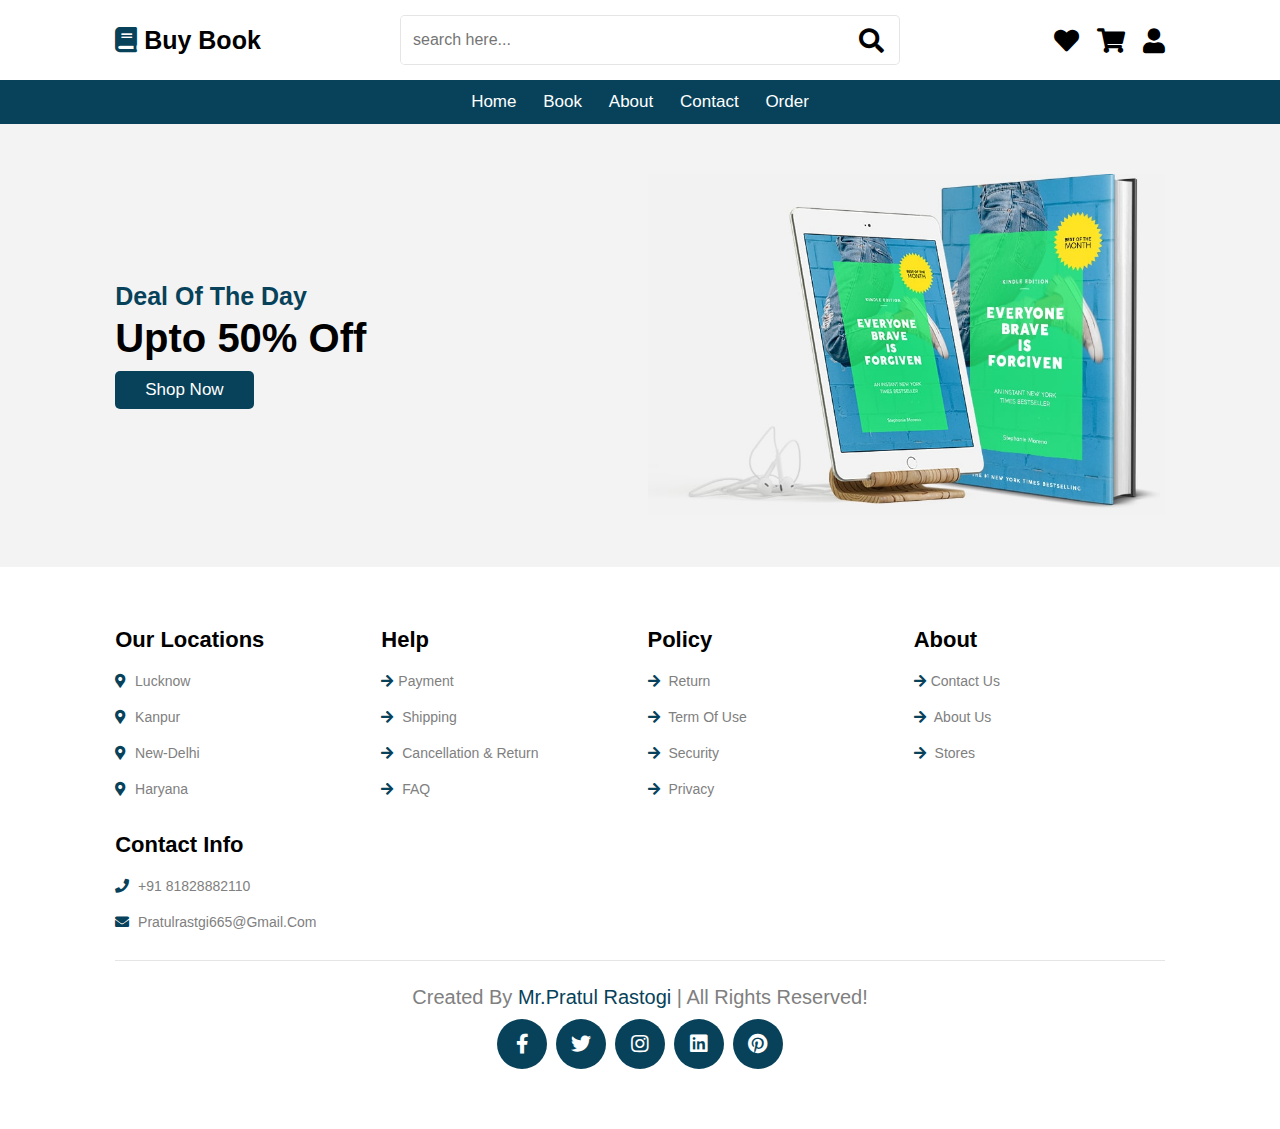
<file: index.html>
<!DOCTYPE html>
<html lang="en">
<head>
    <meta charset="UTF-8">
    <meta http-equiv="X-UA-Compatible" content="IE=edge">
    <meta name="viewport" content="width=device-width, initial-scale=1.0">
    <link rel="stylesheet" href="https://cdnjs.cloudflare.com/ajax/libs/font-awesome/5.15.3/css/all.min.css">
    <link rel="stylesheet" href="style.css">
    <title>College Project Book Selling</title>
</head>
    <body>  
        <!---header section -->
            <header class="header">
                <div class="header-1">

                    <a href="#" class="logo"> <i class="fas fa-book"></i> Buy book </a>
            
                    <form action="" class="search-form">
                        <input type="search" name="" placeholder="search here..." id="search-box">
                        <label for="search-box" class="fas fa-search"></label>
                    </form>
            
                    <div class="icons">
                        <div id="search-btn" class="fas fa-search"></div>
                        <a href="#" class="fas fa-heart"></a>
                        <a href="#" class="fas fa-shopping-cart"></a>
                        <a href="account/signin.html" class="fas fa-user"></a>
                    
                    </div>
            
                </div>

                <div class="header-2">
                    <nav class="navbar">
                        <a href="#home">Home</a>
                        <a href="booking/buynow.html">Book</a>
                        <a href="about.html">About</a>
                        <a href="contact/contact.html">Contact</a>
                        <a href="account/signin.html">Order</a>
                    </nav>
                </div>
            </header>
        <!--header section end-->

        <!-- bottom navbar  -->

        <nav class="bottom-navbar">
            <a href="#home" class="fas fa-home"></a>
            <a href="#featured" class="fas fa-list"></a>
            <a href="#arrivals" class="fas fa-tags"></a>
            <a href="#reviews" class="fas fa-comments"></a>
            <a href="#blogs" class="fas fa-blog"></a>
        </nav>
    <!-- bottom navbar end -->

<!-- deal section starts  -->

<section class="deal">

    <div class="content">
        <h3>deal of the day</h3>
        <h1>upto 50% off</h1>
        
        <a href="booking/buynow.html" class="btn">shop now</a>
    </div>

    <div class="image">
        <img src="image/deal-img.jpg" alt="">
    </div>

</section>

<!-- deal section ends -->

<!-- footer section starts  -->

<section class="footer">

    <div class="box-container">

        <div class="box">
            <h3>Our locations</h3>
            <a href="#"> <i class="fas fa-map-marker-alt"></i> Lucknow </a>
            <a href="#"> <i class="fas fa-map-marker-alt"></i> Kanpur </a>
            <a href="#"> <i class="fas fa-map-marker-alt"></i> New-Delhi</a>
            <a href="#"> <i class="fas fa-map-marker-alt"></i> Haryana </a>
        </div>
        
        <div class="box">
            <h3>Help</h3>
            <a href="#"><i class="fas fa-arrow-right"></i>Payment</a>
            <a href="shop/shop.html"> <i class="fas fa-arrow-right"></i> shipping </a>
            <a href="#"> <i class="fas fa-arrow-right"></i> cancellation & return </a>
            <a href="contact/contact.html"> <i class="fas fa-arrow-right"></i> FAQ</a>
        </div>
        
        <div class="box">
            <h3>policy</h3>
            <a href="#"> <i class="fas fa-arrow-right"></i> Return </a>
            <a href="#"> <i class="fas fa-arrow-right"></i> Term of use</a>
            <a href="#"> <i class="fas fa-arrow-right"></i> Security </a>
            <a href="#"> <i class="fas fa-arrow-right"></i> Privacy </a>
        </div>
        <div class="box">
            <h3>About</h3>
            <a href="#"><i class="fas fa-arrow-right"></i>Contact us</a>
            <a href="shop/shop.html"> <i class="fas fa-arrow-right"></i> About us </a>
            <a href="#"> <i class="fas fa-arrow-right"></i> stores </a>
        </div>

        <div class="box">
            <h3>Contact info</h3>
            <a href="#"> <i class="fa fa-phone"></i> +91 81828882110 </a>
            <a href="#"> <i class="fa fa-envelope"></i> Pratulrastgi665@gmail.com</a>
        </div>

        
    </div>

    <div class="credit"> created by <span>Mr.Pratul rastogi

    
    </span> | all rights reserved! </div>
    <div class="share">
        <a href="#" class="fab fa-facebook-f"></a>
        <a href="#" class="fab fa-twitter"></a>
        <a href="#" class="fab fa-instagram"></a>
        <a href="#" class="fab fa-linkedin"></a>
        <a href="#" class="fab fa-pinterest"></a>
    </div>

</section>

<!-- footer section ends -->
 
    </body>
</html>
</file>
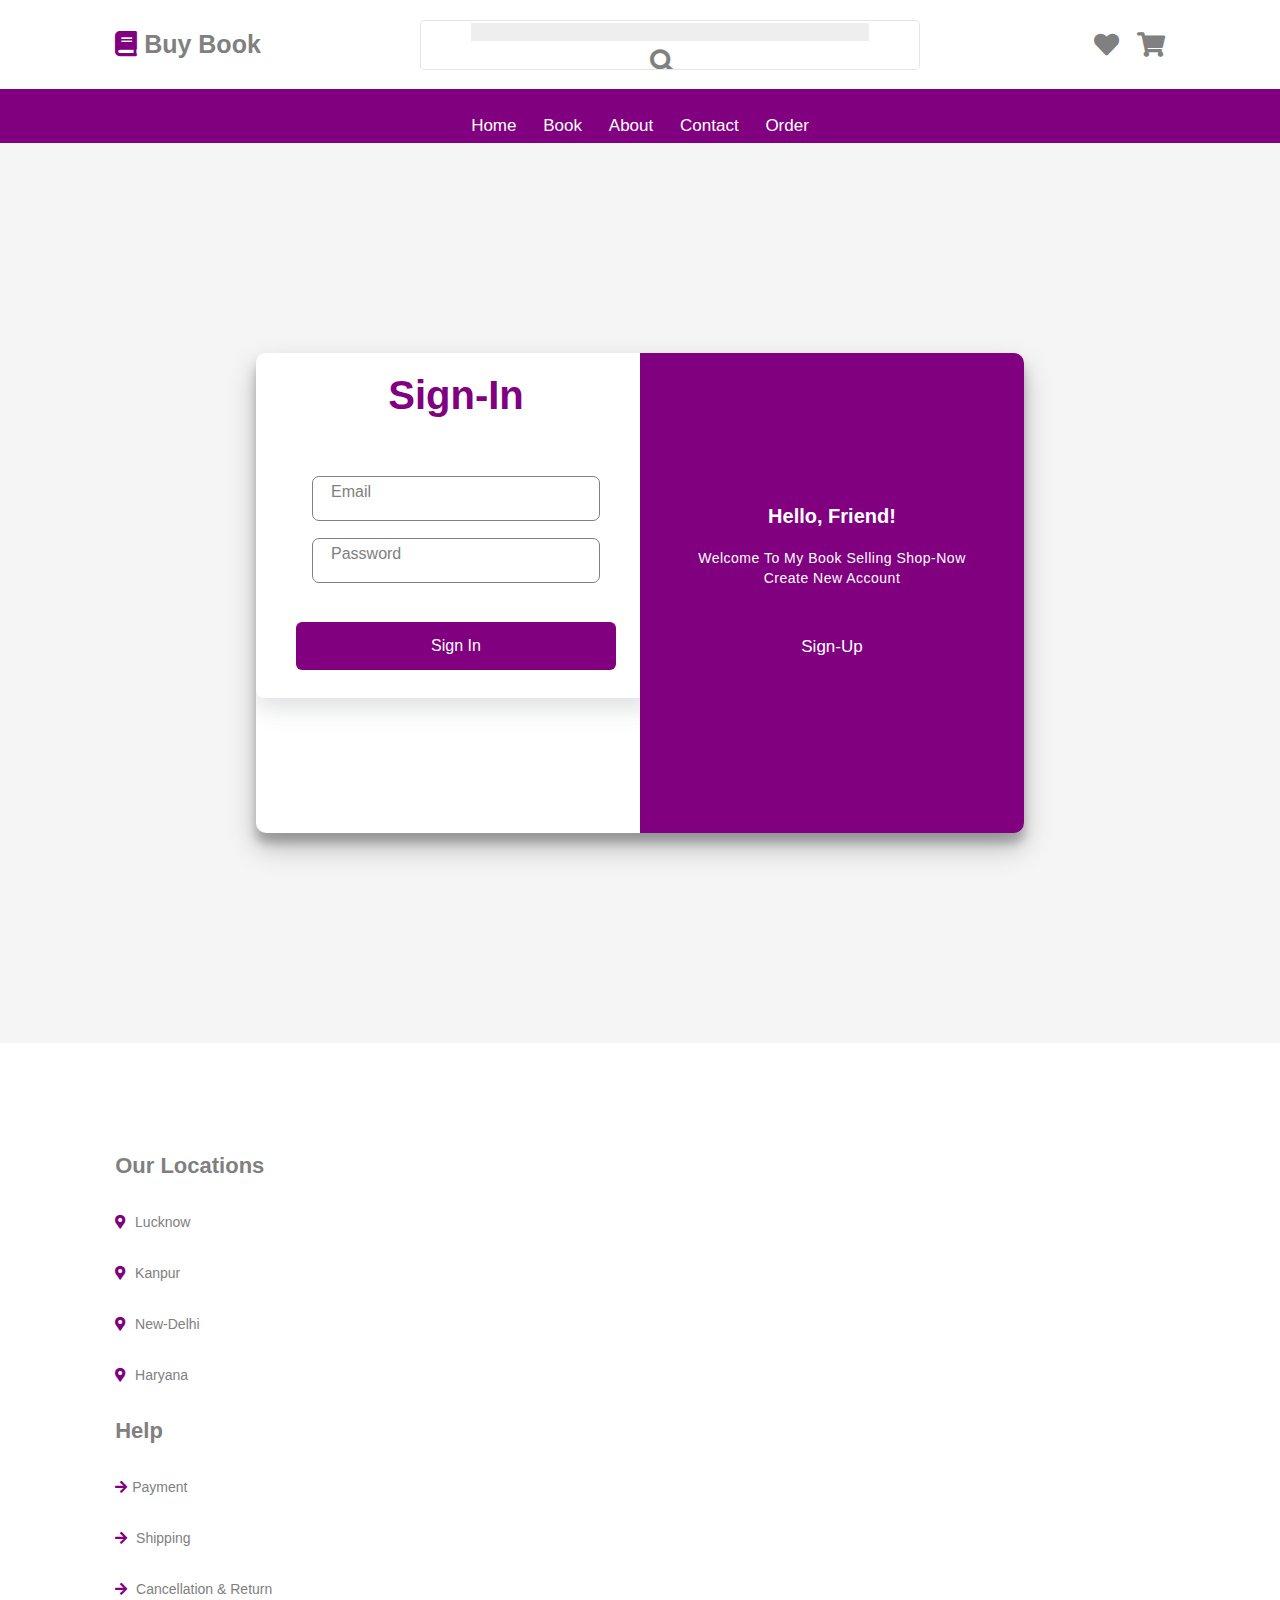
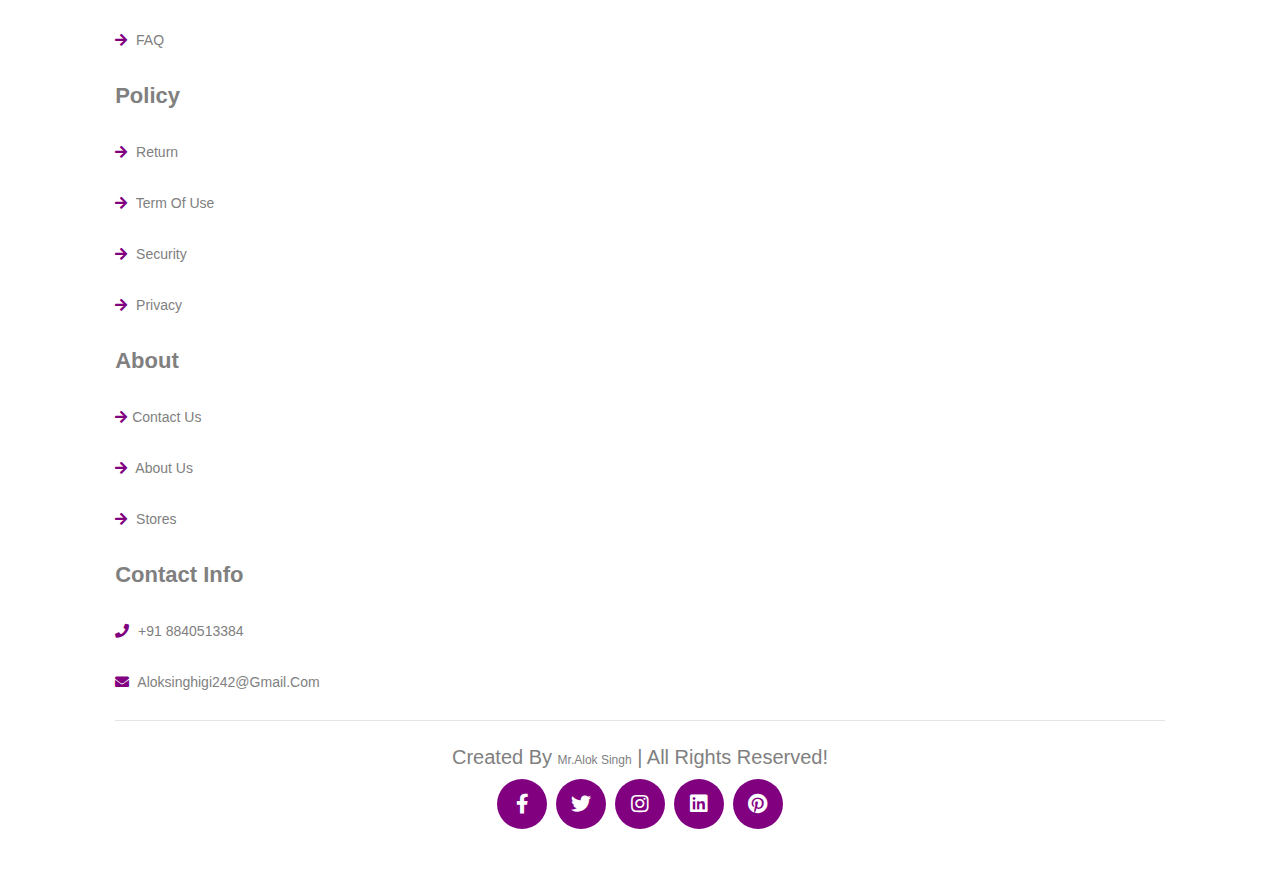
<file: account/signin.html>
<!DOCTYPE html>
<html lang="en">
<head>
    <meta charset="UTF-8">
    <meta http-equiv="X-UA-Compatible" content="IE=edge">
    <meta name="viewport" content="width=device-width, initial-scale=1.0">
    <link rel="stylesheet" href="https://cdnjs.cloudflare.com/ajax/libs/font-awesome/5.15.3/css/all.min.css">
    <link rel="stylesheet" href="sigin.css">
    <title>College Project Book Selling</title>
</head>
<body>

    
        <!---header section -->
        <header class="header">
            <div class="header-1">
              <a href="#" class="logo"> <i class="fas fa-book"></i> Buy book </a>
                <form action="" class="search-form">
                    <input type="search" name="" placeholder="search here..." id="search-box">
                    <label for="search-box" class="fas fa-search"></label>
                </form>
                <div class="icons">
                    <div id="search-btn" class="fas fa-search"></div>
                    <a href="#" class="fas fa-heart"></a>
                    <a href="#" class="fas fa-shopping-cart"></a>
                </div>
            </div>
            <div class="header-2">
                <nav class="navbar">
                    <a href="C:\Users\DELL\OneDrive\Desktop\college project/index.html">Home</a>
                    <a href="C:\Users\DELL\OneDrive\Desktop\college project\booking\buynow.html">Book</a>
                    <a href="#">About</a>
                    <a href="C:\Users\DELL\OneDrive\Desktop\college project\contact/contact.html">Contact</a>
                    <a href="#">Order</a>
                </nav>
            </div>
        </header>
    <!--header section end-->
    <!--account section start-->
    <div class="class">
        <div class="container" id="container">       
        <div class="bg-img">
        <div class="siginFrm">
            <form action="" class="form">
              <h1 class="title">Sign-in</h1>
              <div class="inputContainer">
                <input type="text" class="input" placeholder="a" required>
                <label for="" class="label">Email</label>
              </div>
              <div class="inputContainer">
                <input type="text" class="input" placeholder="a">
                <label for="" class="label">Password</label>
              </div>
              <input type="submit" class="submitBtn" value="Sign in">
            </form>
          </div>
          </div>  
    	<div class="overlay-container">
			<div class="overlay">
				<div class="overlay-panel overlay-left">
					<h1>Welcome Back!</h1>
					<p>To keep connected with us please login with your personal info</p>
					<button class="ghost" id="signIn">Sign In</button>
				</div>
				<div class="overlay-panel overlay-right">
					<h1>Hello, Friend!</h1>
					<p>Welcome to My book Selling Shop-Now
                    <br>Create New Account</p>
					<a href="signup.html" class="btn">Sign-up</a>
				</div>
			</div>
		</div>
	</div>
</div>
<!--account section end-->
<!-- footer section starts  -->
<section class="footer">
    <div class="box-container">
        <div class="box">
            <h3>Our locations</h3>
            <a href="#"> <i class="fas fa-map-marker-alt"></i> Lucknow </a>
            <a href="#"> <i class="fas fa-map-marker-alt"></i> Kanpur </a>
            <a href="#"> <i class="fas fa-map-marker-alt"></i> New-Delhi</a>
            <a href="#"> <i class="fas fa-map-marker-alt"></i> Haryana </a>
        </div>  
        <div class="box">
            <h3>Help</h3>
            <a href="#"><i class="fas fa-arrow-right"></i>Payment</a>
            <a href="shop/shop.html"> <i class="fas fa-arrow-right"></i> shipping </a>
            <a href="#"> <i class="fas fa-arrow-right"></i> cancellation & return </a>
            <a href="contact/contact.html"> <i class="fas fa-arrow-right"></i> FAQ</a>
        </div>
        
        <div class="box">
            <h3>policy</h3>
            <a href="#"> <i class="fas fa-arrow-right"></i> Return </a>
            <a href="#"> <i class="fas fa-arrow-right"></i> Term of use</a>
            <a href="#"> <i class="fas fa-arrow-right"></i> Security </a>
            <a href="#"> <i class="fas fa-arrow-right"></i> Privacy </a>
        </div>
        <div class="box">
            <h3>About</h3>
            <a href="#"><i class="fas fa-arrow-right"></i>Contact us</a>
            <a href="shop/shop.html"> <i class="fas fa-arrow-right"></i> About us </a>
            <a href="#"> <i class="fas fa-arrow-right"></i> stores </a>
        </div>
        <div class="box">
            <h3>Contact info</h3>
            <a href="#"> <i class="fa fa-phone"></i> +91 8840513384 </a>
            <a href="#"> <i class="fa fa-envelope"></i> aloksinghigi242@gmail.com</a>
        </div>
    </div>
    <div class="credit"> Created by <span>Mr.Alok singh</span> | All rights reserved! </div>
    <div class="share">
        <a href="#" class="fab fa-facebook-f"></a>
        <a href="#" class="fab fa-twitter"></a>
        <a href="#" class="fab fa-instagram"></a>
        <a href="#" class="fab fa-linkedin"></a>
        <a href="#" class="fab fa-pinterest"></a>
    </div>
</section>
<!-- footer section ends -->
</body>
</html>
</file>
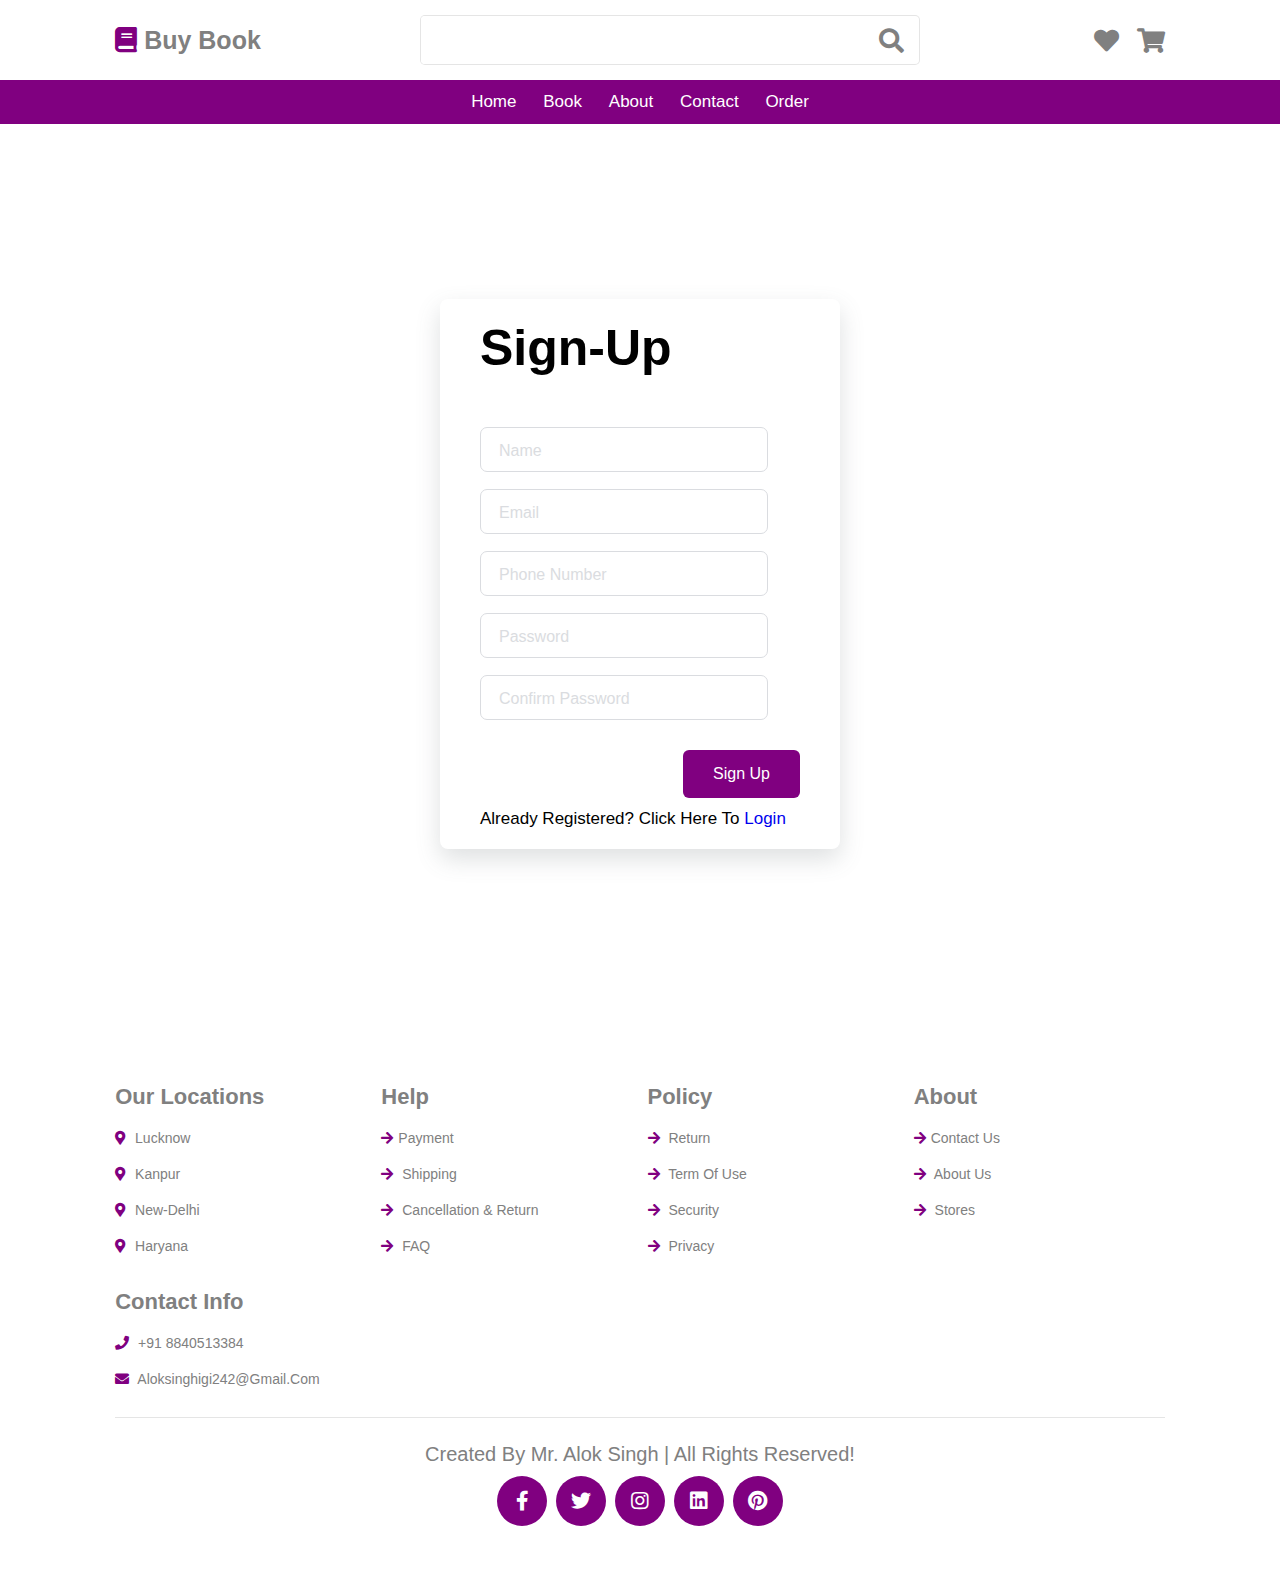
<file: account/signup.html>
<!DOCTYPE html>
<html lang="en">
<head>
    <meta charset="UTF-8">
    <meta http-equiv="X-UA-Compatible" content="IE=edge">
    <meta name="viewport" content="width=device-width, initial-scale=1.0">
    <link rel="stylesheet" href="https://cdnjs.cloudflare.com/ajax/libs/font-awesome/5.15.3/css/all.min.css">
    <link rel="stylesheet" href="signup.css">
    <title>College Project Book selling</title>
</head>
<body>
  <!---header section -->
        <header class="header">
            <div class="header-1">
                <a href="#" class="logo"> <i class="fas fa-book"></i> Buy book </a>
                <form action="" class="search-form">
                    <input type="search" name="" placeholder="search here..." id="search-box">
                    <label for="search-box" class="fas fa-search"></label>
                </form>        
                <div class="icons">
                    <div id="search-btn" class="fas fa-search"></div>
                    <a href="#" class="fas fa-heart"></a>
                    <a href="#" class="fas fa-shopping-cart"></a>
                </div>
            </div>
            <div class="header-2">
                <nav class="navbar">
                    <a href="C:\Users\DELL\OneDrive\Desktop\college project/index.html">Home</a>
                    <a href="C:\Users\DELL\OneDrive\Desktop\college project\booking\buynow.html">Book</a>
                    <a href="#arrivals">About</a>
                    <a href="C:\Users\DELL\OneDrive\Desktop\college project\contact/contact.html">Contact</a>
                    <a href="#account">Order</a>
                </nav>
            </div>
        </header>

        <!--signup page start-->
        <div class="bg-img">
        <div class="signupFrm">
            <form action="index.php" method="POST" class="form">
              <h1 class="title">Sign-up</h1>
              <div class="inputContainer">
                <input type="text" class="input" placeholder="a" name="Name">
                <label for="" class="label">Name</label>
              </div>
              <div class="inputContainer">
                <input type="text" class="input" placeholder="a" required name="Email">
                <label for="" class="label">Email</label>
              </div>
              <div class="inputContainer">
                  <input type="tel" id="phone" class="input" placeholder="a" name="Number">
                  <label for="" class="label">Phone Number</label>
              </div>
              <div class="inputContainer">
                <input type="text" class="input" placeholder="a" name="Password">
                <label for="" class="label">Password</label>
              </div>
              <div class="inputContainer">
                <input type="text" class="input" placeholder="a" name="Confirm_password">
                <label for="" class="label">Confirm Password</label>
              </div> 
              <input type="submit" action="index.html" class="submitBtn" value="Sign up">
              <br>
              <a class="log">Already registered? click here to <a href="signin.html" class="ang">Login</a></a>
            </form>
          </div>
          </div>        
        <!--signup page end-->

        <!-- footer section starts  -->

         <section class="footer">
          <div class="box-container">
              <div class="box">
                  <h3>Our locations</h3>
                  <a href="#"> <i class="fas fa-map-marker-alt"></i> Lucknow </a>
                  <a href="#"> <i class="fas fa-map-marker-alt"></i> Kanpur </a>
                  <a href="#"> <i class="fas fa-map-marker-alt"></i> New-Delhi</a>
                  <a href="#"> <i class="fas fa-map-marker-alt"></i> Haryana </a>
              </div>
              <div class="box">
                  <h3>Help</h3>
                  <a href="#"><i class="fas fa-arrow-right"></i>Payment</a>
                  <a href="shop/shop.html"> <i class="fas fa-arrow-right"></i> shipping </a>
                  <a href="#"> <i class="fas fa-arrow-right"></i> cancellation & return </a>
                  <a href="contact/contact.html"> <i class="fas fa-arrow-right"></i> FAQ</a>
              </div>
              <div class="box">
                  <h3>policy</h3>
                  <a href="#"> <i class="fas fa-arrow-right"></i> Return </a>
                  <a href="#"> <i class="fas fa-arrow-right"></i> Term of use</a>
                  <a href="#"> <i class="fas fa-arrow-right"></i> Security </a>
                  <a href="#"> <i class="fas fa-arrow-right"></i> Privacy </a>
              </div>
              <div class="box">
                  <h3>About</h3>
                  <a href="#"><i class="fas fa-arrow-right"></i>Contact us</a>
                  <a href="shop/shop.html"> <i class="fas fa-arrow-right"></i> About us </a>
                  <a href="#"> <i class="fas fa-arrow-right"></i> stores </a>
              </div>
              <div class="box">
                  <h3>Contact info</h3>
                  <a href="#"> <i class="fa fa-phone"></i> +91 8840513384 </a>
                  <a href="#"> <i class="fa fa-envelope"></i> aloksinghigi242@gmail.com</a>
              </div>
          </div>
          <div class="credit"> created by <span>Mr. Alok singh</span> | all rights reserved! </div>
          <div class="share">
              <a href="#" class="fab fa-facebook-f"></a>
              <a href="#" class="fab fa-twitter"></a>
              <a href="#" class="fab fa-instagram"></a>
              <a href="#" class="fab fa-linkedin"></a>
              <a href="#" class="fab fa-pinterest"></a>
          </div>
      </section>
<!-- footer section ends -->
</body>
</html>
</file>
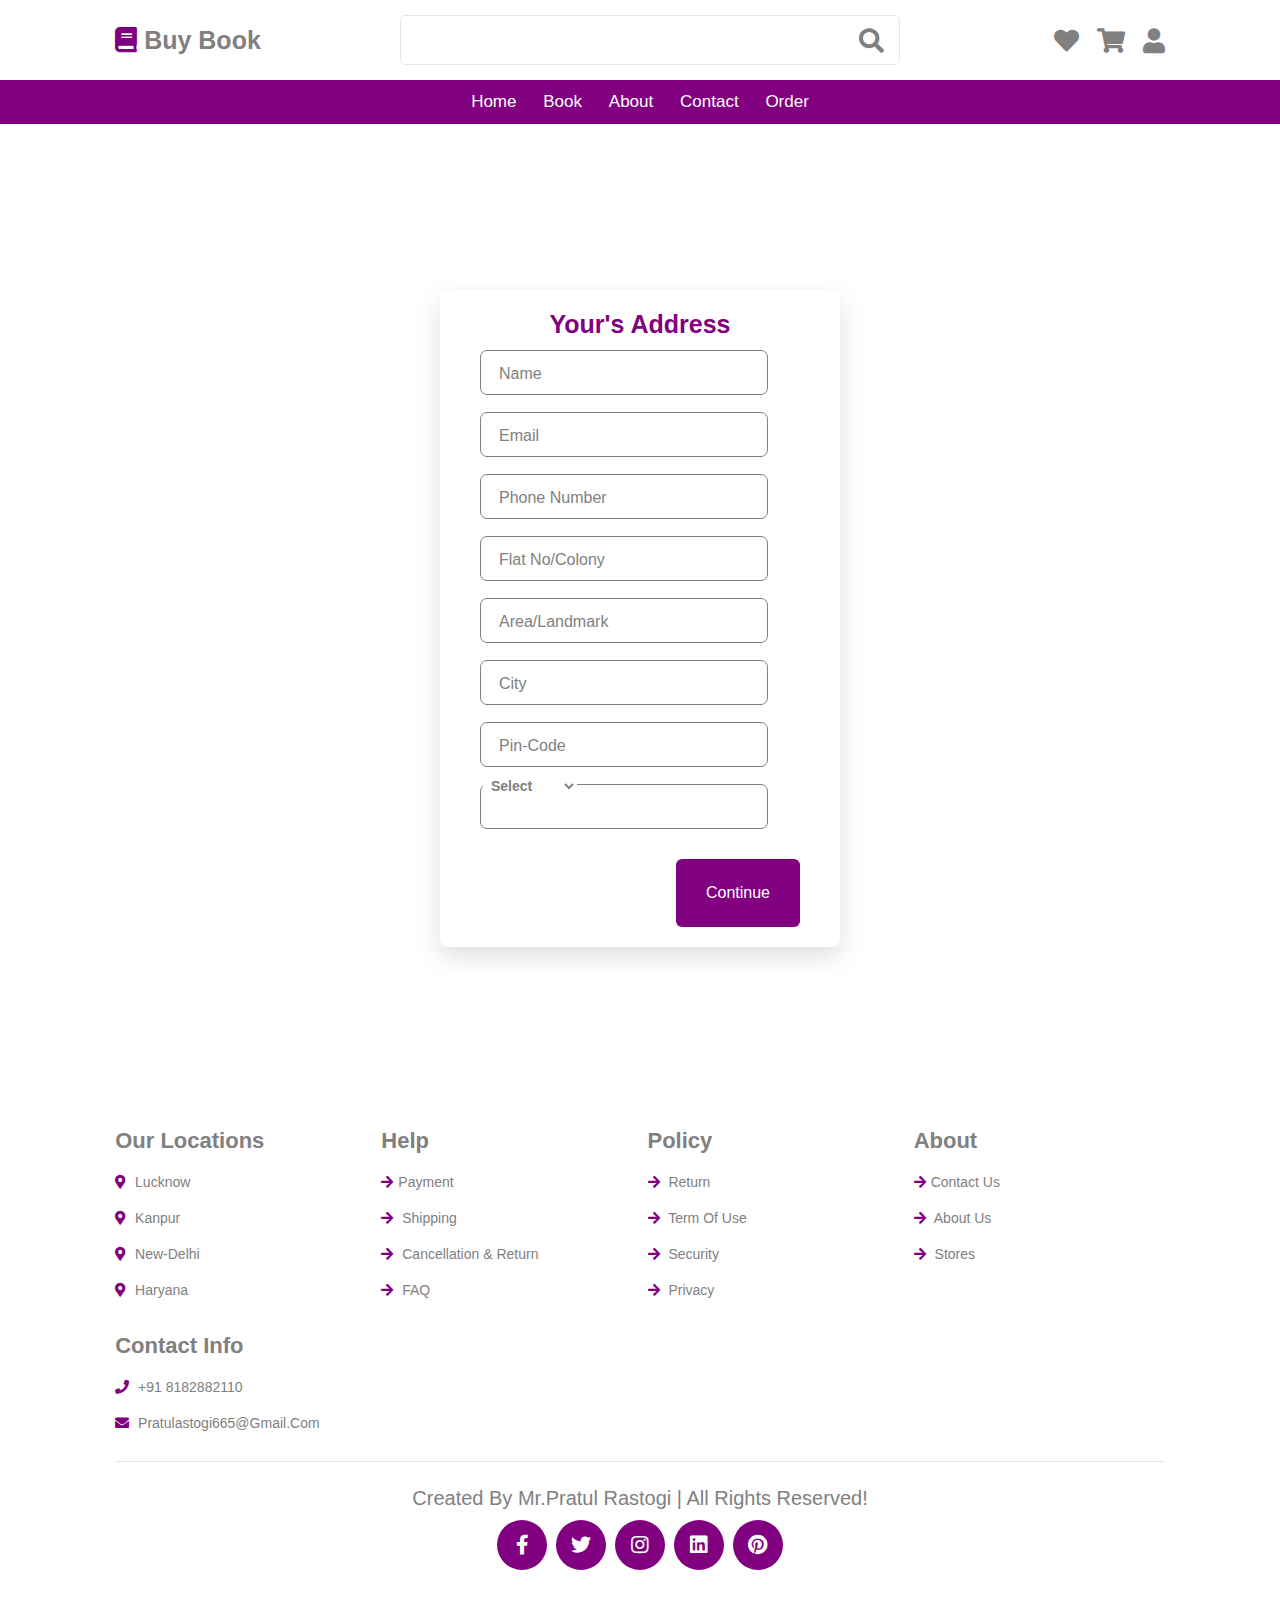
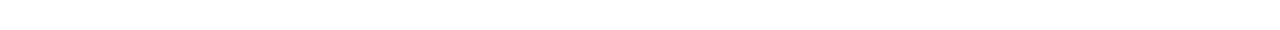
<file: booking/addcart.html>
<!DOCTYPE html>
<html lang="en">

<head>
    <meta charset="UTF-8">
    <meta http-equiv="X-UA-Compatible" content="IE=edge">
    <meta name="viewport" content="width=device-width, initial-scale=1.0">
    <link rel="stylesheet" href="https://cdnjs.cloudflare.com/ajax/libs/font-awesome/5.15.3/css/all.min.css">
    <link rel="stylesheet" href="addchat.css">
    <title>College Project Book selling</title>
</head>

<body>
    <!---header section -->
    <header class="header">
        <div class="header-1">
            <a href="#" class="logo"> <i class="fas fa-book"></i> Buy book </a>
            <form action="" class="search-form">
                <input type="search" name="" placeholder="search here..." id="search-box">
                <label for="search-box" class="fas fa-search"></label>
            </form>
            <div class="icons">
                <div id="search-btn" class="fas fa-search"></div>
                <a href="#" class="fas fa-heart"></a>
                <a href="#" class="fas fa-shopping-cart"></a>
                <a href="C:\Users\DELL\OneDrive\Desktop\college project\account\signin.html" class="fas fa-user"></a>
            </div>
        </div>
        <div class="header-2">
            <nav class="navbar">
                <a href="C:\Users\DELL\OneDrive\Desktop\college project/index.html">Home</a>
                <a href="#">Book</a>
                <a href="#">About</a>
                <a href="C:\Users\DELL\OneDrive\Desktop\college project\contact\contact.html">Contact</a>
                <a href="#">Order</a>
            </nav>
        </div>
    </header>
    <!--header end-->
    <!--address section-->
    <br><br><br><br>
    <div class="bg-img">
        <div class="signupFrm">
            <form action="" class="form">
                <h1 class="title">Your's Address</h1><br>
                <div class="inputContainer">
                    <input type="text" class="input" placeholder="a">
                    <label for="" class="label">Name</label>
                </div>
                <div class="inputContainer">
                    <input type="text" class="input" placeholder="a" required>
                    <label for="" class="label">Email</label>
                </div>
                <div class="inputContainer">
                    <input type="tel" id="phone" class="input" placeholder="a">
                    <label for="" class="label">Phone Number</label>
                </div>
                <div class="inputContainer">
                    <input type="text" class="input" placeholder="a" required>
                    <label for="" class="label">flat no/Colony</label>
                </div>
                <div class="inputContainer">
                    <input type="text" class="input" placeholder="a" required>
                    <label for="" class="label">Area/landmark</label>
                </div>
                <div class="inputContainer">
                    <input type="text" class="input" placeholder="a" required>
                    <label for="" class="label">City</label>
                </div>
                <div class="inputContainer">
                    <input type="tel" id="phone" class="input" placeholder="a">
                    <label for="" class="label">Pin-Code</label>
                </div>
                <div class="inputContainer">
                    <label for="State" class="input"></Label>
                    <select id="state" name="state" class="label">
                <option value="select">Select</option>
                  <option value="lko">Lucknow</option>
                  <option value="knp">Kanpur</option>
                  <option value="del">Delhi</option>
                  <option value="vns">Varansi</option>
                  <option value="pra">Pragraj</option>
                  <option value="mzp">Mirzapur</option>
                  <option value="sul">Sultanpur</option>
                </select>
                </div>
                <button type="submit" class="submitBtn"><a href="C:\Users\DELL\OneDrive\Desktop\college project\payment\payment.html" style="color:white;">Continue</a></button>
            </form>
        </div>
    </div>
    <!--address end-->
    <!-- footer section starts  -->
    <section class="footer">
        <div class="box-container">
            <div class="box">
                <h3>Our locations</h3>
                <a href="#"> <i class="fas fa-map-marker-alt"></i> Lucknow </a>
                <a href="#"> <i class="fas fa-map-marker-alt"></i> Kanpur </a>
                <a href="#"> <i class="fas fa-map-marker-alt"></i> New-Delhi</a>
                <a href="#"> <i class="fas fa-map-marker-alt"></i> Haryana </a>
            </div>
            <div class="box">
                <h3>Help</h3>
                <a href="#"><i class="fas fa-arrow-right"></i>Payment</a>
                <a href="shop/shop.html"> <i class="fas fa-arrow-right"></i> shipping </a>
                <a href="#"> <i class="fas fa-arrow-right"></i> cancellation & return </a>
                <a href="contact/contact.html"> <i class="fas fa-arrow-right"></i> FAQ</a>
            </div>
            <div class="box">
                <h3>policy</h3>
                <a href="#"> <i class="fas fa-arrow-right"></i> Return </a>
                <a href="#"> <i class="fas fa-arrow-right"></i> Term of use</a>
                <a href="#"> <i class="fas fa-arrow-right"></i> Security </a>
                <a href="#"> <i class="fas fa-arrow-right"></i> Privacy </a>
            </div>
            <div class="box">
                <h3>About</h3>
                <a href="#"><i class="fas fa-arrow-right"></i>Contact us</a>
                <a href="shop/shop.html"> <i class="fas fa-arrow-right"></i> About us </a>
                <a href="#"> <i class="fas fa-arrow-right"></i> stores </a>
            </div>
            <div class="box">
                <h3>Contact info</h3>
                <a href="#"> <i class="fa fa-phone"></i> +91 8182882110 </a>
                <a href="#"> <i class="fa fa-envelope"></i> pratulastogi665@gmail.com</a>
            </div>
        </div>
        <div class="credit"> created by <span>Mr.Pratul rastogi</span> | all rights reserved! </div>
        <div class="share">
            <a href="#" class="fab fa-facebook-f"></a>
            <a href="#" class="fab fa-twitter"></a>
            <a href="#" class="fab fa-instagram"></a>
            <a href="#" class="fab fa-linkedin"></a>
            <a href="#" class="fab fa-pinterest"></a>
        </div>
    </section>
    <!-- footer section ends -->
</body>

</html>
</file>
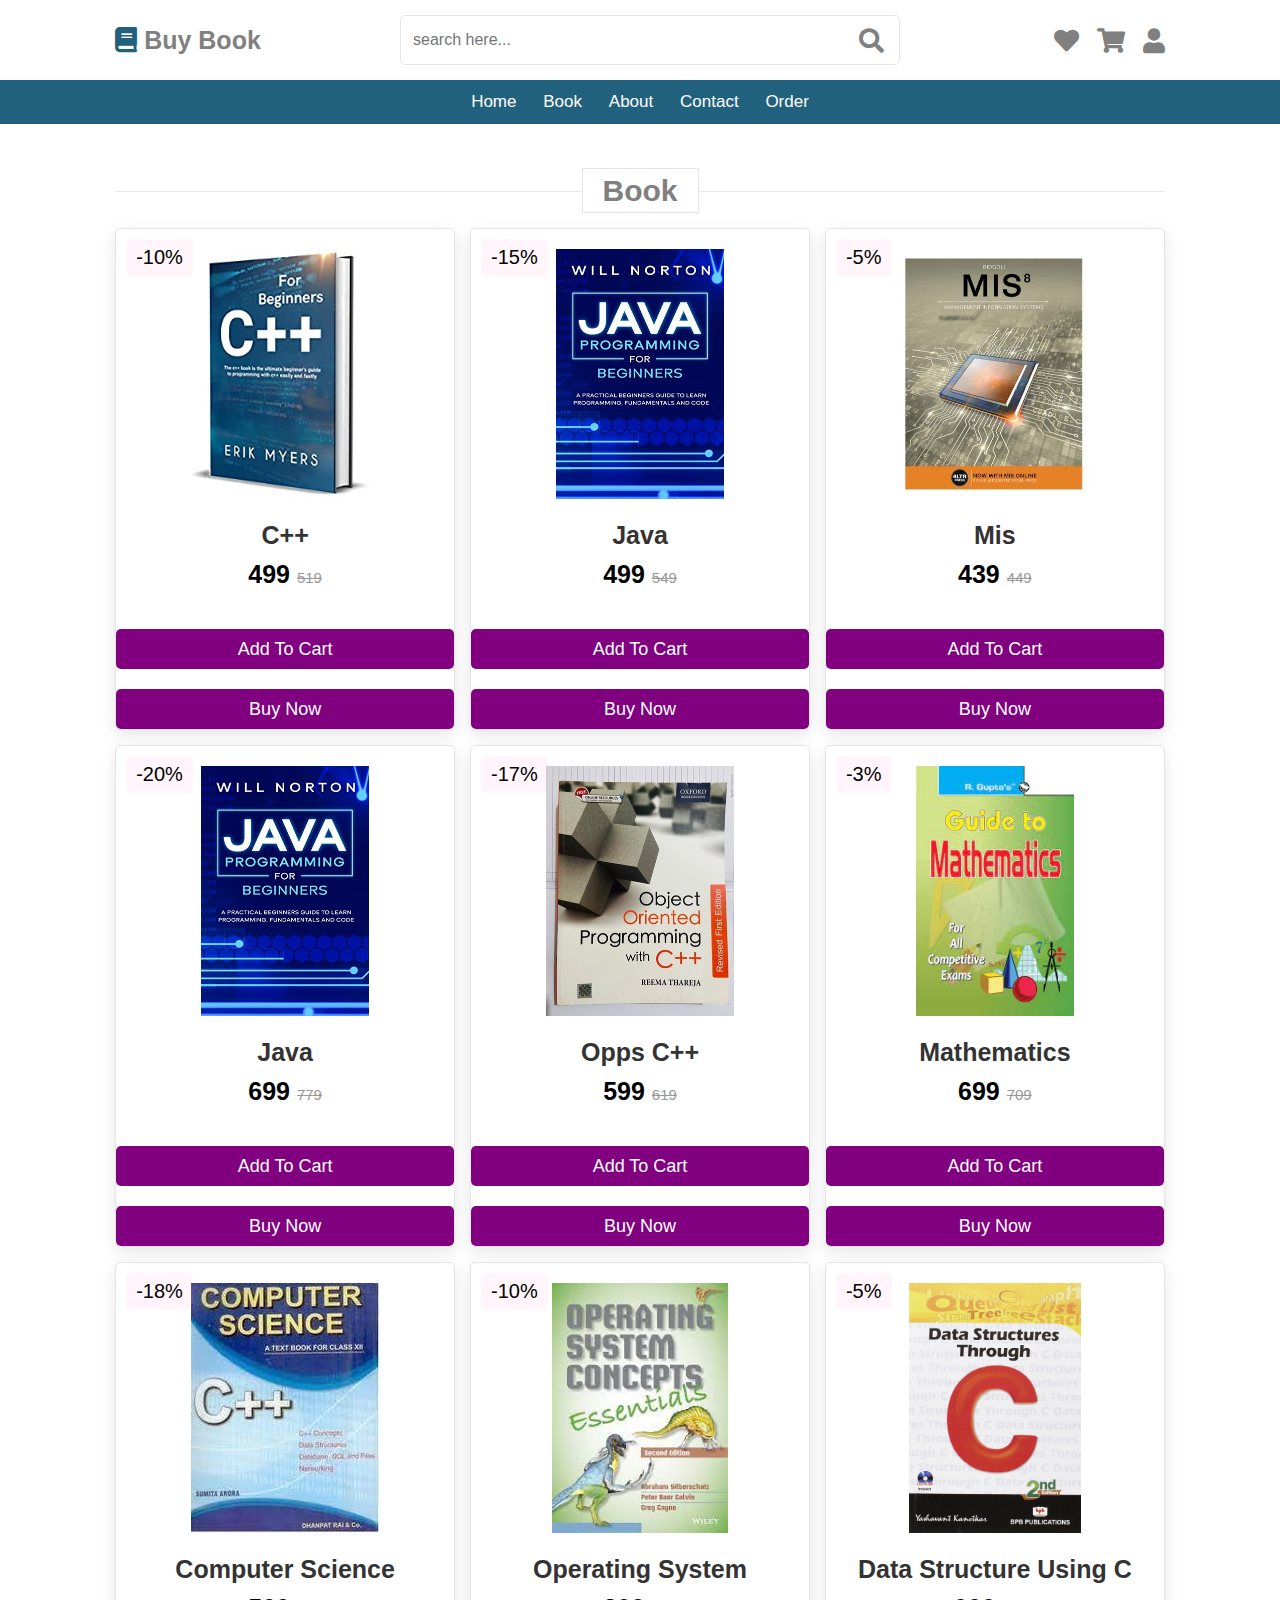
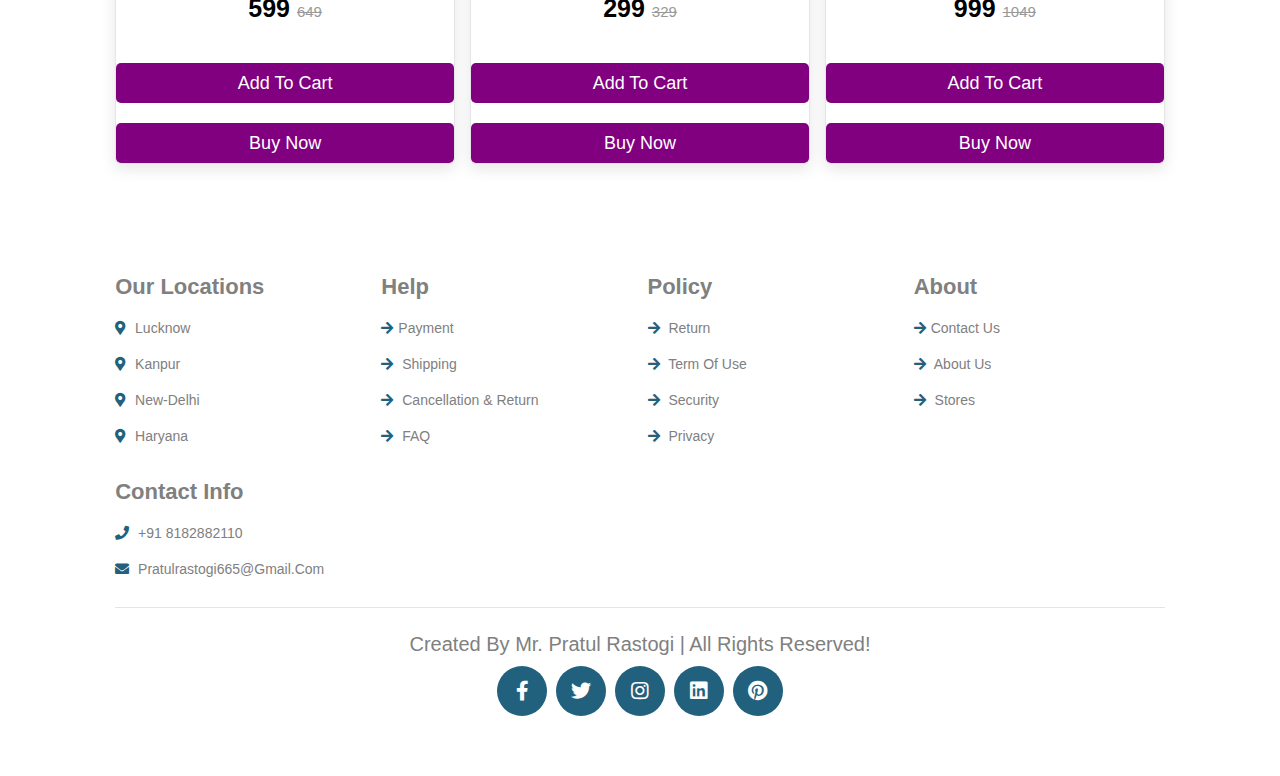
<file: booking/buynow.html>
<!DOCTYPE html>
<html lang="en">

<head>
    <meta charset="UTF-8">
    <meta http-equiv="X-UA-Compatible" content="IE=edge">
    <meta name="viewport" content="width=device-width, initial-scale=1.0">
    <link rel="stylesheet" href="https://cdnjs.cloudflare.com/ajax/libs/font-awesome/5.15.3/css/all.min.css">
    <link rel="stylesheet" href="booking.css">
    <title>College Project Book selling</title>
</head>

<body>
    <!---header section -->
    <header class="header">
        <div class="header-1">
            <a href="#" class="logo"> <i class="fas fa-book"></i> Buy book </a>
            <form action="" class="search-form">
                <input type="search" name="" placeholder="search here..." id="search-box">
                <label for="search-box" class="fas fa-search"></label>
            </form>
            <div class="icons">
                <div id="search-btn" class="fas fa-search"></div>
                <a href="#" class="fas fa-heart"></a>
                <a href="#" class="fas fa-shopping-cart"></a>
                <a href="C:\Users\DELL\OneDrive\Desktop\college project\account\signin.html" class="fas fa-user"></a>
            </div>
        </div>
        <div class="header-2">
            <nav class="navbar">
                <a href="C:\Users\DELL\OneDrive\Desktop\college project/index.html">Home</a>
                <a href="#">Book</a>
                <a href="#">About</a>
                <a href="C:\Users\DELL\OneDrive\Desktop\college project\contact\contact.html">Contact</a>
                <a href="#">Order</a>
            </nav>
        </div>
    </header>
    <!-- Book section starts  -->
    <section class="book" id="book">
        <h1 class="heading"> <span>Book</span> </h1>
        <div class="box-container">
            <div class="box">
                <span class="discount">-10%</span>
                <div class="image">
                    <img src="image/c2++.jpg" alt="">
                </div>
                <div class="content">
                    <h3>C++</h3>
                    <div class="price"> 499 <span>519</span> </div>
                </div>
                <button class="icons">Add To Cart</button>
                <a href="addcart.html" style="color:white;"><button class="icons">Buy Now</button></a>
            </div>
            <div class="box">
                <span class="discount">-15%</span>
                <div class="image">
                    <img src="image/java.jpg" alt="">
                </div>
                <div class="content">
                    <h3>Java</h3>
                    <div class="price"> 499 <span>549</span> </div>
                </div>
                <button class="icons">Add To Cart</button>
                <a href="addcart.html" style="color:white;"><button class="icons">Buy Now</button></a>
            </div>
            <div class="box">
                <span class="discount">-5%</span>
                <div class="image">
                    <img src="image/mis.jpg" alt="">
                </div>
                <div class="content">
                    <h3>Mis</h3>
                    <div class="price"> 439 <span>449</span> </div>
                </div>
                <button class="icons">Add To Cart</button>
                <a href="addcart.html" style="color:white;"><button class="icons">Buy Now</button></a>
            </div>
            <div class="box">
                <span class="discount">-20%</span>
                <div class="image">
                    <img src="image/java.jpg" alt="">
                </div>
                <div class="content">
                    <h3>Java</h3>
                    <div class="price"> 699 <span>779</span> </div>
                </div>
                <button class="icons">Add To Cart</button>
                <a href="addcart.html" style="color:white;"><button class="icons">Buy Now</button></a>
            </div>
            <div class="box">
                <span class="discount">-17%</span>
                <div class="image">
                    <img src="image/c1++.jpeg" alt="">
                </div>
                <div class="content">
                    <h3>Opps C++</h3>
                    <div class="price"> 599 <span>619</span> </div>
                </div>
                <button class="icons">Add To Cart</button>
                <a href="addcart.html" style="color:white;"><button class="icons">Buy Now</button></a>
            </div>
            <div class="box">
                <span class="discount">-3%</span>
                <div class="image">
                    <img src="image/math.jpg" alt="">
                </div>
                <div class="content">
                    <h3>Mathematics</h3>
                    <div class="price"> 699 <span>709</span> </div>
                </div>
                <button class="icons">Add To Cart</button>
                <a href="addcart.html" style="color:white;"><button class="icons">Buy Now</button></a>
            </div>
            <div class="box">
                <span class="discount">-18%</span>
                <div class="image">
                    <img src="image/cs.jpg" alt="">
                </div>
                <div class="content">
                    <h3>Computer Science</h3>
                    <div class="price"> 599 <span>649</span> </div>
                </div>
                <button class="icons">Add To Cart</button>
                <a href="addcart.html" style="color:white;"><button class="icons">Buy Now</button></a>
            </div>
            <div class="box">
                <span class="discount">-10%</span>
                <div class="image">
                    <img src="image/os.jpg" alt="">
                </div>
                <div class="content">
                    <h3>Operating System</h3>
                    <div class="price"> 299 <span>329</span> </div>
                </div>
                <button class="icons">Add To Cart</button>
                <a href="addcart.html" style="color:white;"><button class="icons">Buy Now</button></a>
            </div>
            <div class="box">
                <span class="discount">-5%</span>
                <div class="image">
                    <img src="image/data.jpg" alt="">
                </div>
                <div class="content">
                    <h3>Data Structure using c</h3>
                    <div class="price"> 999 <span>1049</span> </div>
                </div>
                <button class="icons">Add To Cart</button>
                <a href="addcart.html" style="color:white;"><button class="icons" href="#">Buy Now</button></a>
            </div>
        </div>
    </section>
    <!-- book section ends -->
    <!-- footer section starts  -->
    <section class="footer">
        <div class="box-container">
            <div class="box">
                <h3>Our locations</h3>
                <a href="#"> <i class="fas fa-map-marker-alt"></i> Lucknow </a>
                <a href="#"> <i class="fas fa-map-marker-alt"></i> Kanpur </a>
                <a href="#"> <i class="fas fa-map-marker-alt"></i> New-Delhi</a>
                <a href="#"> <i class="fas fa-map-marker-alt"></i> Haryana </a>
            </div>
            <div class="box">
                <h3>Help</h3>
                <a href="#"><i class="fas fa-arrow-right"></i>Payment</a>
                <a href="shop/shop.html"> <i class="fas fa-arrow-right"></i> shipping </a>
                <a href="#"> <i class="fas fa-arrow-right"></i> cancellation & return </a>
                <a href="contact/contact.html"> <i class="fas fa-arrow-right"></i> FAQ</a>
            </div>
            <div class="box">
                <h3>policy</h3>
                <a href="#"> <i class="fas fa-arrow-right"></i> Return </a>
                <a href="#"> <i class="fas fa-arrow-right"></i> Term of use</a>
                <a href="#"> <i class="fas fa-arrow-right"></i> Security </a>
                <a href="#"> <i class="fas fa-arrow-right"></i> Privacy </a>
            </div>
            <div class="box">
                <h3>About</h3>
                <a href="#"><i class="fas fa-arrow-right"></i>Contact us</a>
                <a href="shop/shop.html"> <i class="fas fa-arrow-right"></i> About us </a>
                <a href="#"> <i class="fas fa-arrow-right"></i> stores </a>
            </div>
            <div class="box">
                <h3>Contact info</h3>
                <a href="#"> <i class="fa fa-phone"></i> +91 8182882110</a>
                <a href="#"> <i class="fa fa-envelope"></i> pratulrastogi665@gmail.com</a>
            </div>
        </div>
        <div class="credit"> created by <span>Mr. Pratul rastogi</span> | all rights reserved! </div>
        <div class="share">
            <a href="#" class="fab fa-facebook-f"></a>
            <a href="#" class="fab fa-twitter"></a>
            <a href="#" class="fab fa-instagram"></a>
            <a href="#" class="fab fa-linkedin"></a>
            <a href="#" class="fab fa-pinterest"></a>
        </div>
    </section>
    <!-- footer section ends -->
</body>

</html>
</file>
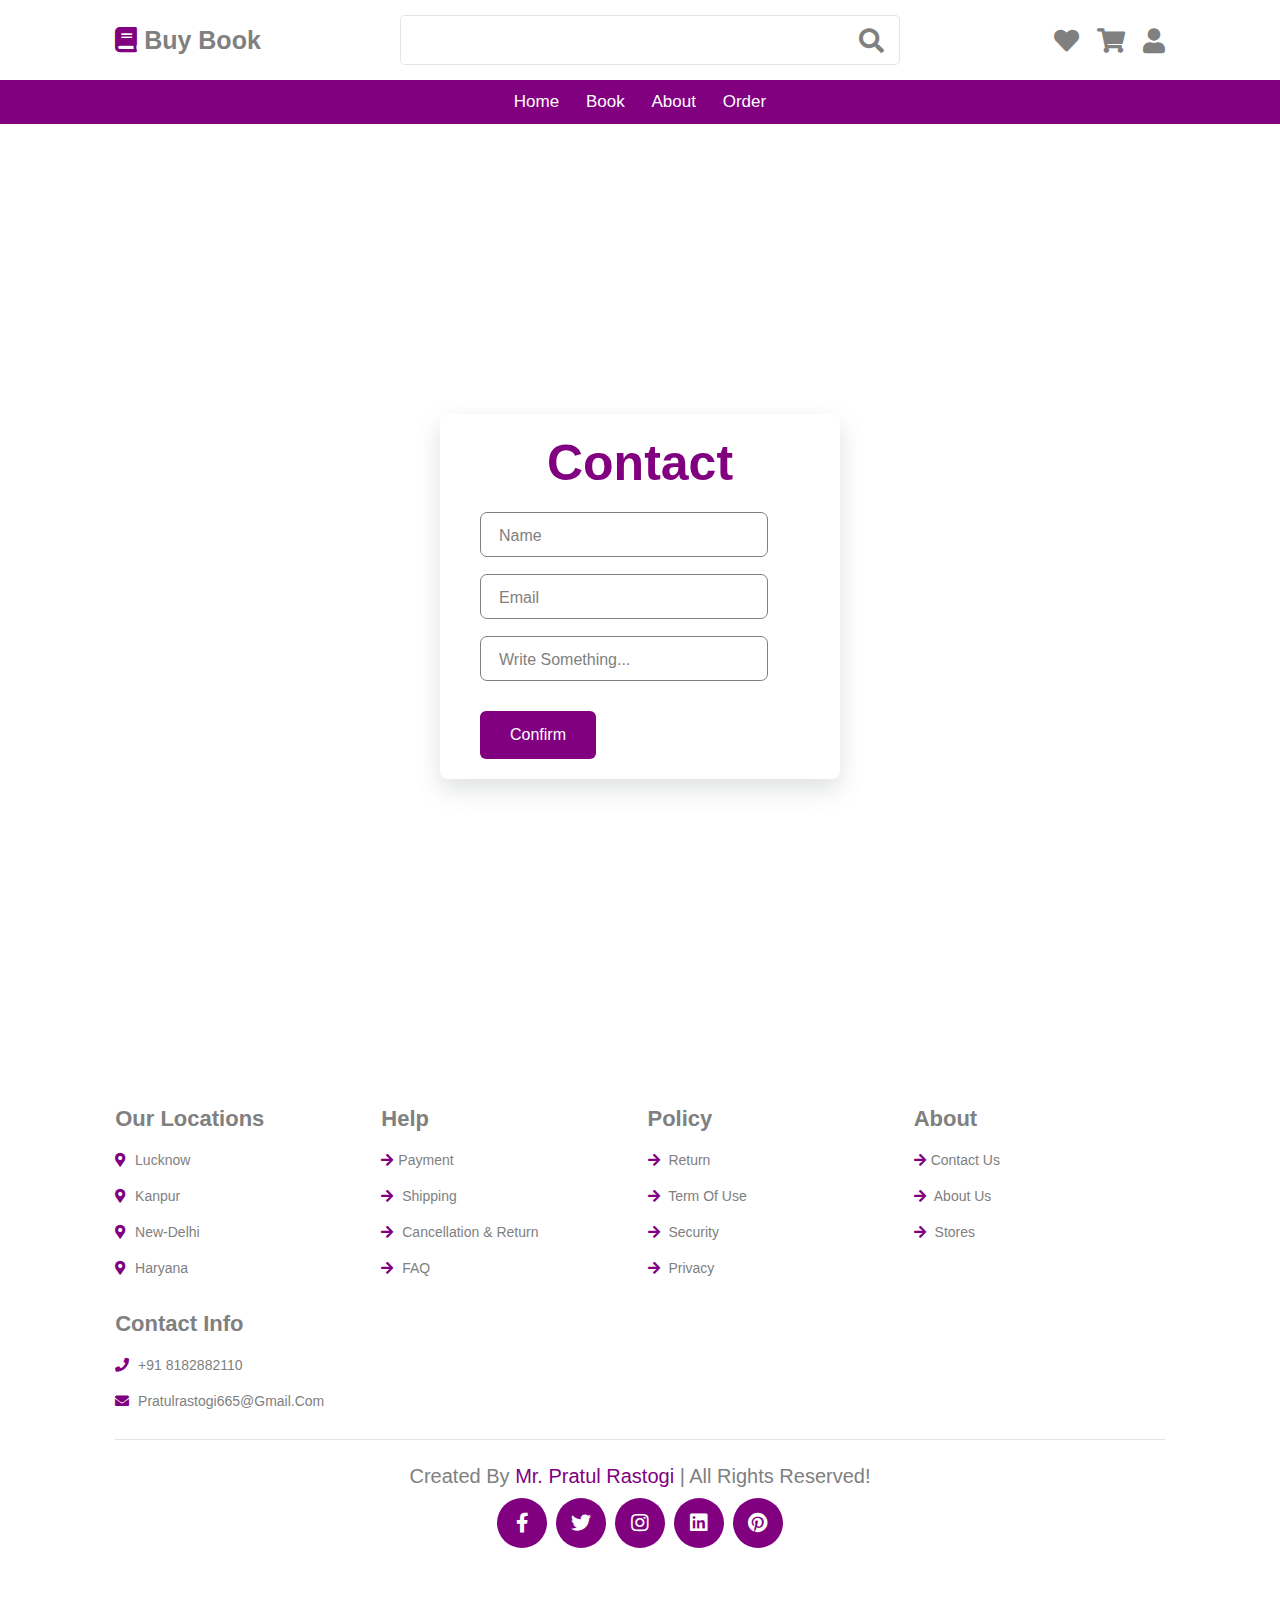
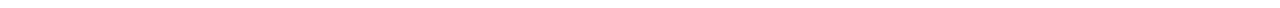
<file: contact/contact.html>
<!DOCTYPE html>
<html lang="en">

<head>
    <meta charset="UTF-8">
    <meta http-equiv="X-UA-Compatible" content="IE=edge">
    <meta name="viewport" content="width=device-width, initial-scale=1.0">
    <link rel="stylesheet" href="https://cdnjs.cloudflare.com/ajax/libs/font-awesome/5.15.3/css/all.min.css">
    <link rel="stylesheet" href="style.css">
    <title>College Project Book Selling</title>
</head>

<body>
    <!---header section -->
    <header class="header">
        <div class="header-1">
            <a href="#" class="logo"> <i class="fas fa-book"></i> Buy book </a>
            <form action="" class="search-form">
                <input type="search" name="" placeholder="search here..." id="search-box">
                <label for="search-box" class="fas fa-search"></label>
            </form>
            <div class="icons">
                <div id="search-btn" class="fas fa-search"></div>
                <a href="#" class="fas fa-heart"></a>
                <a href="#" class="fas fa-shopping-cart"></a>
                <a href="C:\Users\DELL\OneDrive\Desktop\college project\account\signin.html" class="fas fa-user"></a>
            </div>
        </div>
        <div class="header-2">
            <nav class="navbar">
                <a href="C:\Users\DELL\OneDrive\Desktop\college project\index.html">Home</a>
                <a href="C:\Users\DELL\OneDrive\Desktop\college project\booking\buynow.html">Book</a>
                <a href="#arrivals">About</a>
                <a href="#">Order</a>
            </nav>
        </div>
    </header>
    <br><br>
    <!--header section end-->
    <!--contact page start-->
    <div class="bg-img">
        <div class="container">
            <form action="" class="form">
                <h1 class="title">Contact</h1>
                <div class="inputContainer">
                    <input type="text" class="input" placeholder="a">
                    <label for="" class="label">Name</label>
                </div>
                <div class="inputContainer">
                    <input type="text" class="input" placeholder="a" required>
                    <label for="" class="label">Email</label>
                </div>
                <div class="inputContainer">
                    <input type="text" class="input" placeholder="a">
                    <text id="subject" name="subject" class="label">Write something...</text>
                </div>
                <input type="submit" class="submitBtn" value="Confirm">
            </form>
        </div>
    </div>
    <!--contact page end-->

    <!-- footer section starts  -->
    <section class="footer">
        <div class="box-container">
            <div class="box">
                <h3>Our locations</h3>
                <a href="#"> <i class="fas fa-map-marker-alt"></i> Lucknow </a>
                <a href="#"> <i class="fas fa-map-marker-alt"></i> Kanpur </a>
                <a href="#"> <i class="fas fa-map-marker-alt"></i> New-Delhi</a>
                <a href="#"> <i class="fas fa-map-marker-alt"></i> Haryana </a>
            </div>
            <div class="box">
                <h3>Help</h3>
                <a href="#"><i class="fas fa-arrow-right"></i>Payment</a>
                <a href="shop/shop.html"> <i class="fas fa-arrow-right"></i> shipping </a>
                <a href="#"> <i class="fas fa-arrow-right"></i> cancellation & return </a>
                <a href="contact/contact.html"> <i class="fas fa-arrow-right"></i> FAQ</a>
            </div>
            <div class="box">
                <h3>policy</h3>
                <a href="#"> <i class="fas fa-arrow-right"></i> Return </a>
                <a href="#"> <i class="fas fa-arrow-right"></i> Term of use</a>
                <a href="#"> <i class="fas fa-arrow-right"></i> Security </a>
                <a href="#"> <i class="fas fa-arrow-right"></i> Privacy </a>
            </div>
            <div class="box">
                <h3>About</h3>
                <a href="#"><i class="fas fa-arrow-right"></i>Contact us</a>
                <a href="shop/shop.html"> <i class="fas fa-arrow-right"></i> About us </a>
                <a href="#"> <i class="fas fa-arrow-right"></i> stores </a>
            </div>
            <div class="box">
                <h3>Contact info</h3>
                <a href="#"> <i class="fa fa-phone"></i> +91 8182882110</a>
                <a href="#"> <i class="fa fa-envelope"></i> pratulrastogi665@gmail.com</a>
            </div>
        </div>
        <div class="credit"> created by <span>Mr. Pratul rastogi</span> | all rights reserved! </div>
        <div class="share">
            <a href="#" class="fab fa-facebook-f"></a>
            <a href="#" class="fab fa-twitter"></a>
            <a href="#" class="fab fa-instagram"></a>
            <a href="#" class="fab fa-linkedin"></a>
            <a href="#" class="fab fa-pinterest"></a>
        </div>
    </section>
    <!-- footer section ends -->
</body>

</html>
</file>
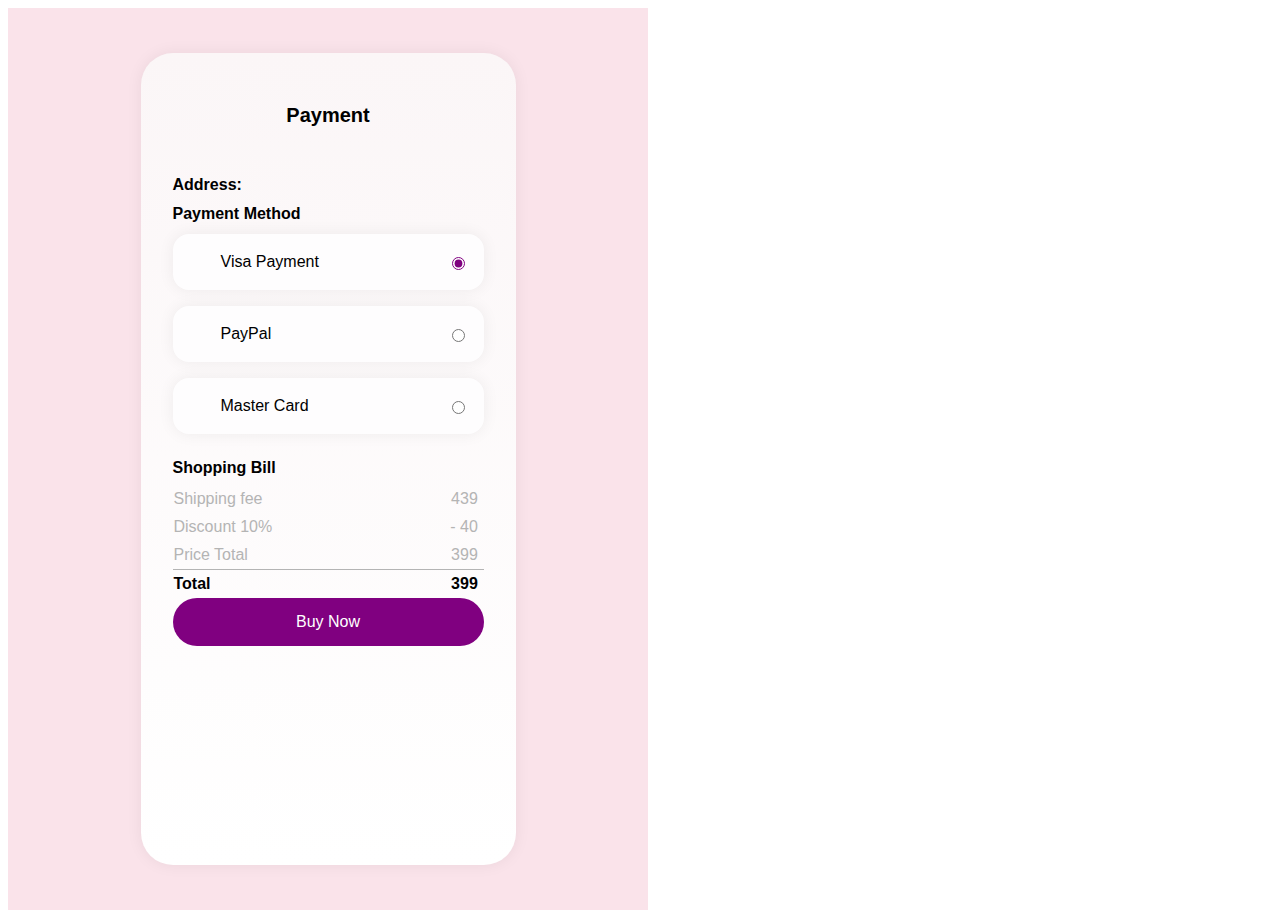
<file: payment/payment.html>
<!DOCTYPE html>
<html lang="en">
<head>
    <meta charset="UTF-8">
    <meta http-equiv="X-UA-Compatible" content="IE=edge">
    <meta name="viewport" content="width=device-width, initial-scale=1.0">
    <link rel="stylesheet" href="https://cdnjs.cloudflare.com/ajax/libs/font-awesome/5.15.3/css/all.min.css">
    <link rel="stylesheet" href="paytm.css">
    <title>college project book selling</title>
</head>
<body>
    <!--payment start-->
    <div class="class">
    <div class="iphone">
        <header class="header">
          <h1>Payment</h1>
        </header>
        <form action="#" class="form" method="POST">
          <div>
            <h2>Address:</h2>
            <fieldset>
            <legend>Payment Method</legend>
            <div class="form__radios">
              <div class="form__radio">
                <label for="visa"><svg class="icon">
                    <use xlink:href="#icon-visa" />
                  </svg>Visa Payment</label>
                <input checked id="visa" name="payment-method" type="radio" />
              </div>
              <div class="form__radio">
                <label for="paypal"><svg class="icon">
                    <use xlink:href="#icon-paypal" />
                  </svg>PayPal</label>
                <input id="paypal" name="payment-method" type="radio" />
              </div>
              <div class="form__radio">
                <label for="mastercard"><svg class="icon">
                  </svg>Master Card</label>
                <input id="mastercard" name="payment-method" type="radio"/>
              </div>
            </div>
          </fieldset>
          <div>
            <br>
            <h2>Shopping Bill</h2>   
            <table>
              <tbody>
                <tr>
                  <td>Shipping fee</td>
                  <td align="right">439<td>
                </tr>
                <tr>
                  <td>Discount 10%</td>
                  <td align="right">- 40</td>
                </tr>
                <tr>
                  <td>Price Total</td>
                  <td align="right">399</td>
                </tr>
              </tbody>
              <tfoot>
                <tr>
                  <td>Total</td>
                  <td align="right">399</td>
                </tr>
              </tfoot>
            </table>
          </div>
          <div>
            <button class="button button--full" type="submit">Buy Now</button>
          </div>
        </form>
       </div>
      </div>
  </body>
</html>
</file>
<file: style.css>
:root {
    --green: rgb(7, 66, 90);
    --dark-crgb(70, 91, 95) --black: gray;
    --light-color: gray;
    --border: .1rem solid rgba(0, 0, 0, .1);
    --border-hover: .1rem solid var(--black);
    --box-shadow: 0 .5rem 1rem rgba(0, 0, 0, .1);
}

* {
    font-family: 'Poppins', sans-serif;
    margin: 0;
    padding: 0;
    box-sizing: border-box;
    outline: none;
    border: none;
    text-decoration: none;
    text-transform: capitalize;
    transition: all .2s linear;
    transition: width none;
}

html {
    font-size: 62.5%;
    overflow-x: hidden;
    scroll-padding-top: 5rem;
    scroll-behavior: smooth;
}

html::-webkit-scrollbar {
    width: 1rem;
}

html::-webkit-scrollbar-track {
    background: transparent;
}

html::-webkit-scrollbar-thumb {
    background: var(--black);
}

section {
    padding: 5rem 9%;
}

.heading {
    text-align: center;
    margin-bottom: 2rem;
    position: relative;
}

.heading::before {
    content: '';
    position: absolute;
    top: 50%;
    left: 0;
    transform: translateY(-50%);
    width: 100%;
    height: .01rem;
    background: rgba(0, 0, 0, .1);
    z-index: -1;
}

.heading span {
    font-size: 3rem;
    padding: .5rem 2rem;
    color: var(--black);
    background: white;
    border: var(--border);
}

.btn {
    margin-top: 1rem;
    display: inline-block;
    padding: .9rem 3rem;
    border-radius: .5rem;
    color: white;
    background: var(--green);
    font-size: 1.7rem;
    cursor: pointer;
    font-weight: 500;
}

.btn:hover {
    background: var(--dark-color);
}

.header .header-1 {
    background: white;
    padding: 1.5rem 9%;
    display: flex;
    align-items: center;
    justify-content: space-between;
}

.header .header-1 .logo {
    font-size: 2.5rem;
    font-weight: bolder;
    color: var(--black);
}

.header .header-1 .logo i {
    color: var(--green);
}

.header .header-1 .search-form {
    width: 50rem;
    height: 5rem;
    border: var(--border);
    overflow: hidden;
    background: white;
    display: flex;
    align-items: center;
    border-radius: .5rem;
}

.header .header-1 .search-form input {
    font-size: 1.6rem;
    padding: 0 1.2rem;
    height: 100%;
    width: 100%;
    text-transform: none;
    color: var(--black);
}

.header .header-1 .search-form label {
    font-size: 2.5rem;
    padding-right: 1.5rem;
    color: var(--black);
    cursor: pointer;
}

.header .header-1 .search-form label:hover {
    color: var(--green);
}

.header .header-1 .icons div,
.header .header-1 .icons a {
    font-size: 2.5rem;
    margin-left: 1.5rem;
    color: var(--black);
    cursor: pointer;
}

.header .header-1 .icons div:hover,
.header .header-1 .icons a:hover {
    color: var(--green);
}

#search-btn {
    display: none;
}

.header .header-2 {
    background: var(--green);
}

.header .header-2 .navbar {
    text-align: center;
}

.header .header-2 .navbar a {
    color: white;
    display: inline-block;
    padding: 1.2rem;
    font-size: 1.7rem;
}

.header .header-2 .navbar a:hover {
    background: var(--dark-color);
}

.header .header-2.active {
    position: fixed;
    top: 0;
    left: 0;
    right: 0;
    z-index: 1000;
}

.bottom-navbar {
    text-align: center;
    background: var(--green);
    position: fixed;
    bottom: 0;
    left: 0;
    right: 0;
    z-index: 1000;
    display: none;
}

.bottom-navbar a {
    font-size: 2.5rem;
    padding: 2rem;
    color: white;
}

.bottom-navbar a:hover {
    background: var(--dark-color);
}

.deal {
    background: #f3f3f3;
    display: flex;
    align-items: center;
    flex-wrap: wrap;
    gap: 1.5rem;
}

.deal .content {
    flex: 1 1 42rem;
}

.deal .image {
    flex: 1 1 42rem;
}

.deal .image img {
    width: 100%;
}

.deal .content h3 {
    color: var(--green);
    font-size: 2.5rem;
    padding-bottom: .5rem;
}

.deal .content h1 {
    color: var(--black);
    font-size: 4rem;
}

.deal .content p {
    padding: 1rem 0;
    color: var(--light-color);
    font-size: 1.4rem;
    line-height: 2;
}

.footer .box-container {
    display: grid;
    grid-template-columns: repeat(auto-fit, minmax(25rem, 1fr));
    gap: 1.5rem;
}

.footer .box-container .box h3 {
    font-size: 2.2rem;
    color: var(--black);
    padding: 1rem 0;
}

.footer .box-container .box a {
    display: block;
    font-size: 1.4rem;
    color: var(--light-color);
    padding: 1rem 0;
}

.footer .box-container .box a i {
    color: var(--green);
    padding-right: .5rem;
}

.footer .box-container .box a:hover i {
    padding-right: 2rem;
}

.footer .box-container .box .map {
    width: 100%;
}

.footer .share {
    padding: 1rem 0;
    text-align: center;
}

.footer .share a {
    height: 5rem;
    width: 5rem;
    line-height: 5rem;
    font-size: 2rem;
    color: #fff;
    background: var(--green);
    margin: 0 .3rem;
    border-radius: 50%;
}

.footer .share a:hover {
    background: var(--black);
}

.footer .credit {
    border-top: var(--border);
    margin-top: 2rem;
    padding: 0 1rem;
    padding-top: 2.5rem;
    font-size: 2rem;
    color: var(--light-color);
    text-align: center;
}

.footer .credit span {
    color: var(--green);
}

.loader-container {
    position: fixed;
    top: 0;
    left: 0;
    height: 100%;
    width: 100%;
    z-index: 10000;
    background: #f7f7f7;
    display: flex;
    align-items: center;
    justify-content: center;
}

.loader-container.active {
    display: none;
}

.loader-container img {
    height: 10rem;
}

.footer .share {
    padding: 1rem 0;
    text-align: center;
}

.footer .share a {
    height: 5rem;
    width: 5rem;
    line-height: 5rem;
    font-size: 2rem;
    color: #fff;
    background: var(--green);
    margin: 0 .3rem;
    border-radius: 50%;
}

.footer .share a:hover {
    background: var(--black);
}
</file>
<file: account/sigin.css>
:root{
    --green:purple;
    --dark-color:gray;
    --black:gray;
    --light-color:gray;
    --border:.1rem solid rgba(0,0,0,.1);
    --border-hover:.1rem solid var(--black);
    --box-shadow:0 .5rem 1rem rgba(0,0,0,.1);
}

*{
    font-family: 'Poppins', sans-serif;
    margin:0; padding:0;
    box-sizing: border-box;
    outline: none; border:none;
    text-decoration: none;
    text-transform: capitalize;
    transition:all .2s linear;
    transition:width none;
}

html{
    font-size: 62.5%;
    overflow-x: hidden;
    scroll-padding-top: 5rem;
    scroll-behavior: smooth;
}

html::-webkit-scrollbar{
    width:1rem;
}

html::-webkit-scrollbar-track{
    background:transparent;
}

html::-webkit-scrollbar-thumb{
    background:var(--black);
}

section{
    padding:5rem 9%;
}


.heading{
    text-align: center;
    margin-bottom: 2rem;
    position: relative;
}

.heading::before{
    content: '';
    position: absolute;
    top:50%; left:0;
    transform: translateY(-50%);
    width: 100%;
    height:.01rem;
    background: rgba(0,0,0,.1);
    z-index: -1;
}

.heading span{
    font-size: 3rem;
    padding:.5rem 2rem;
    color:var(--black);
    background: white;
    border:var(--border);
}

.btn{
    margin-top: 1rem;
    display:inline-block;
    padding:.9rem 3rem;
    border-radius: .5rem;
    color:white;
    background:var(--green);
    font-size: 1.7rem;
    cursor: pointer;
    font-weight: 500;
}

.btn:hover{
    background:var(--dark-color);
}


.header .header-1{
    background:white;
    padding:1.5rem 9%;
    display: flex;
    align-items: center;
    justify-content: space-between;
}

.header .header-1 .logo{
    font-size: 2.5rem;
    font-weight: bolder;
    color:var(--black);
}

.header .header-1 .logo i{
    color:var(--green);
}

.header .header-1 .search-form{
    width:50rem;
    height:5rem;
    border:var(--border);
    overflow: hidden;
    background:white;
    display:flex;
    align-items: center;
    border-radius: .5rem;
}

.header .header-1 .search-form input{
    font-size: 1.6rem;
    padding:0 1.2rem;
    height:100%;
    width:100%;
    text-transform: none;
    color:var(--black);
}

.header .header-1 .search-form label{
    font-size: 2.5rem;
    padding-right: 1.5rem;
    color:var(--black);
    cursor: pointer;
}

.header .header-1 .search-form label:hover{
    color:var(--green);
}

.header .header-1 .icons div,
.header .header-1 .icons a{
    font-size: 2.5rem;
    margin-left: 1.5rem;
    color:var(--black);
    cursor: pointer;
}

.header .header-1 .icons div:hover,
.header .header-1 .icons a:hover{
    color:var(--green);
}

#search-btn{
    display: none;
}

.header .header-2{
    background:var(--green);
}

.header .header-2 .navbar{
    text-align: center;
}

.header .header-2 .navbar a{
    color:white;
    display: inline-block;
    padding:1.2rem;
    font-size: 1.7rem;
}

.header .header-2 .navbar a:hover{
    background:var(--dark-color);
}

.header .header-2.active{
    position:fixed;
    top:0; left:0; right:0;
}

body {  
    box-sizing: border-box;
    margin: 0;
    padding: 0;
    background-color: white;
    font-family: "lato", sans-serif;
  }
  .signinFrm {
    display: flex;
    justify-content: center;
    align-items: center;
    height: 100vh;
  }
  .form {
    background-color: white;
    width: 400px;
    border-radius: 8px;
    padding: 20px 40px;
    box-shadow: 0 10px 25px rgba(92, 99, 105, .2);
  }
  
  .title {
    font-size: 40px;
    margin-bottom: 50px;
    color: purple;
  }
  .inputContainer {
    position: relative;
    height: 45px;
    width: 90%;
    margin-bottom: 17px;
  }
  .input {
    position: absolute;
    top: 0px;
    left: 0px;
    height: 100%;
    width: 100%;
    border: 1px solid gray;
    border-radius: 7px;
    font-size: 16px;
    padding: 0 20px;
    outline: none;
    background: none;
    z-index: 1;
  }

  
  ::placeholder {
    color: transparent;
  }
  .label {
    position: absolute;
    top: 15px;
    left: 15px;
    padding: 0 4px;
    background-color: white;
    color: gray;
    font-size: 16px;
    transition: 0.5s;
    z-index: 0;
  }
  
  .submitBtn {
    display: block;
    margin-left: auto;
    padding: 15px 30px;
    border: none;
    background-color: purple;
    color: white;
    border-radius: 6px;
    cursor: pointer;
    font-size: 16px;
    margin-top: 30px;
  }
  .submitBtn:hover{
    background-color: gray;
    color: white;
  }
  .input:focus + .label {
    top: -7px;
    left: 3px;
    z-index: 10;
    font-size: 14px;
    font-weight: 600;
    color: purple;
  }
  .input:focus {
    border: 2px solid purple;
  }
  .input:not(:placeholder-shown)+ .label {
    top: -7px;
    left: 3px;
    z-index: 10;
    font-size: 14px;
    font-weight: 600;
  }

  .log{
    font-size: 1.7rem;
    cursor: pointer;
  }
  .ang{
    font-size: 1.7rem;
  }
  .ang:hover{
    background-color: gray;
  }




* {
	box-sizing: border-box;
}

.class {
	background:whitesmoke;
	display: flex;
	justify-content: center;
	align-items: center;
	flex-direction: column;
	font-family: 'Montserrat', sans-serif;
	height: 100vh;
	margin: -20px 0 50px;
}


p {
	font-size: 14px;
	font-weight: 100;
	line-height: 20px;
	letter-spacing: 0.5px;
	margin: 20px 0 30px;
}

span {
	font-size: 12px;
}

a {
	color: #333;
	font-size: 14px;
	text-decoration: none;
	margin: 15px 0;
}


form {
	background-color: #FFFFFF;
	display: flex;
	align-items: center;
	justify-content: center;
	flex-direction: column;
	padding: 0 50px;
	height: 100%;
	text-align: center;
}

input {
	background-color: #eee;
	border: none;
	padding: 12px 15px;
	margin: 8px 0;
	width: 100%;
}

.container {
	background-color: white;
	border-radius: 10px;
  	box-shadow: 0 14px 28px rgba(0,0,0,0.25), 
			0 10px 10px rgba(0,0,0,0.22);
	position: relative;
	overflow: hidden;
	width: 768px;
	max-width: 100%;
	min-height: 480px;
}

@keyframes show {
	0%, 49.99% {
		opacity: 0;
		z-index: 1;
	}
	
	50%, 100% {
		opacity: 1;
		z-index: 5;
	}
}

.overlay-container {
	position: absolute;
	top: 0;
	left: 50%;
	width: 50%;
	height: 100%;
	overflow: hidden;
	transition: transform 0.6s ease-in-out;
	z-index: 100;
}

.container.right-panel-active .overlay-container{
	transform: translateX(-100%);
}

.overlay {
	background: purple;
	background: -webkit-linear-gradient(to right, purple, purple);
	background: linear-gradient(to right, purple, purple);
	background-repeat: no-repeat;
	background-size: cover;
	background-position: 0 0;
	color: white;
	position: relative;
	left: -100%;
	height: 100%;
	width: 200%;
  	transform: translateX(0);
	transition: transform 0.6s ease-in-out;
}

.container.right-panel-active .overlay {
  	transform: translateX(50%);
}

.overlay-panel {
	position: absolute;
	display: flex;
	align-items: center;
	justify-content: center;
	flex-direction: column;
	padding: 0 40px;
	text-align: center;
	top: 0;
	height: 100%;
	width: 50%;
	transform: translateX(0);
	transition: transform 0.6s ease-in-out;
}

.overlay-left {
	transform: translateX(-20%);
}

.container.right-panel-active .overlay-left {
	transform: translateX(0);
}

.overlay-right {
	right: 0;
	transform: translateX(0);
}

.container.right-panel-active .overlay-right {
	transform: translateX(20%);
}*/

.footer .box-container{
    display: grid;
    grid-template-columns: repeat(auto-fit, minmax(25rem, 1fr));
    gap:1.5rem;
}

.footer .box-container .box h3{
    font-size: 2.2rem;
    color:var(--black);
    padding:1rem 0;
}

.footer .box-container .box a{
    display: block;
    font-size: 1.4rem;
    color:var(--light-color);
    padding:1rem 0;
}

.footer .box-container .box a i{
    color:var(--green);
    padding-right: .5rem;
}

.footer .box-container .box a:hover i{
    padding-right: 2rem;
}


.footer .share{
    padding:1rem 0;
    text-align: center;
}

.footer .share a{
    height: 5rem;
    width: 5rem;
    line-height: 5rem;
    font-size: 2rem;
    color:white;
    background:var(--green);
    margin:0 .3rem;
    border-radius: 50%; 
}

.footer .share a:hover{
    background:var(--black);
}

.footer .credit{
    border-top: var(--border);
    margin-top: 2rem;
    padding:0 1rem;
    padding-top: 2.5rem;
    font-size: 2rem;
    color:var(--light-color);
    text-align: center;
}

.footer .credit span{
    color:var(purple);
}
</file>
<file: account/signup.css>
/*header css*/
:root{
    --green:purple;
    --dark-color:gray;
    --black:gray;
    --light-color:gray;
    --border:.1rem solid rgba(0,0,0,.1);
    --border-hover:.1rem solid var(--black);
    --box-shadow:0 .5rem 1rem rgba(0,0,0,.1);
}

*{
    font-family: 'Poppins', sans-serif;
    margin:0; padding:0;
    box-sizing: border-box;
    outline: none; border:none;
    text-decoration: none;
    text-transform: capitalize;
    transition:all .2s linear;
    transition:width none;
}

html{
    font-size: 62.5%;
    overflow-x: hidden;
    scroll-padding-top: 5rem;
    scroll-behavior: smooth;
}

html::-webkit-scrollbar{
    width:1rem;
}

html::-webkit-scrollbar-track{
    background:transparent;
}

html::-webkit-scrollbar-thumb{
    background:var(--black);
}

section{
    padding:5rem 9%;
}


.heading{
    text-align: center;
    margin-bottom: 2rem;
    position: relative;
}

.heading::before{
    content: '';
    position: absolute;
    top:50%; left:0;
    transform: translateY(-50%);
    width: 100%;
    height:.01rem;
    background: rgba(0,0,0,.1);
    z-index: -1;
}

.heading span{
    font-size: 3rem;
    padding:.5rem 2rem;
    color:var(--black);
    background: white;
    border:var(--border);
}

.btn{
    margin-top: 1rem;
    display:inline-block;
    padding:.9rem 3rem;
    border-radius: .5rem;
    color:white;
    background:var(--green);
    font-size: 1.7rem;
    cursor: pointer;
    font-weight: 500;
}

.btn:hover{
    background:var(--dark-color);
}


.header .header-1{
    background:white;
    padding:1.5rem 9%;
    display: flex;
    align-items: center;
    justify-content: space-between;
}

.header .header-1 .logo{
    font-size: 2.5rem;
    font-weight: bolder;
    color:var(--black);
}

.header .header-1 .logo i{
    color:var(--green);
}

.header .header-1 .search-form{
    width:50rem;
    height:5rem;
    border:var(--border);
    overflow: hidden;
    background:white;
    display:flex;
    align-items: center;
    border-radius: .5rem;
}

.header .header-1 .search-form input{
    font-size: 1.6rem;
    padding:0 1.2rem;
    height:100%;
    width:100%;
    text-transform: none;
    color:var(--black);
}

.header .header-1 .search-form label{
    font-size: 2.5rem;
    padding-right: 1.5rem;
    color:var(--black);
    cursor: pointer;
}

.header .header-1 .search-form label:hover{
    color:var(--green);
}

.header .header-1 .icons div,
.header .header-1 .icons a{
    font-size: 2.5rem;
    margin-left: 1.5rem;
    color:var(--black);
    cursor: pointer;
}

.header .header-1 .icons div:hover,
.header .header-1 .icons a:hover{
    color:var(--green);
}

#search-btn{
    display: none;
}

.header .header-2{
    background:var(--green);
}

.header .header-2 .navbar{
    text-align: center;
}

.header .header-2 .navbar a{
    color:white;
    display: inline-block;
    padding:1.2rem;
    font-size: 1.7rem;
}

.header .header-2 .navbar a:hover{
    background:var(--dark-color);
}

.header .header-2.active{
    position:fixed;
    top:0; left:0; right:0;


}

* {
	box-sizing: border-box;
}

/*header-css-end*/

/*signupcss*/
body {
    
    box-sizing: border-box;
    margin: 0;
    padding: 0;
    background-color: white;
    font-family: "lato", sans-serif;
  }
  .signupFrm {
    display: flex;
    justify-content: center;
    align-items: center;
    height: 100vh;
  }
  .form {
    background-color: white;
    width: 400px;
    border-radius: 8px;
    padding: 20px 40px;
    box-shadow: 0 10px 25px rgba(92, 99, 105, .2);
  }
  
  .title {
    font-size: 50px;
    margin-bottom: 50px;
  }
  .inputContainer {
    position: relative;
    height: 45px;
    width: 90%;
    margin-bottom: 17px;
  }
  .input {
    position: absolute;
    top: 0px;
    left: 0px;
    height: 100%;
    width: 100%;
    border: 1px solid #DADCE0;
    border-radius: 7px;
    font-size: 16px;
    padding: 0 20px;
    outline: none;
    background: none;
    z-index: 1;
  }

  
  ::placeholder {
    color: transparent;
  }
  .label {
    position: absolute;
    top: 15px;
    left: 15px;
    padding: 0 4px;
    background-color: white;
    color: #DADCE0;
    font-size: 16px;
    transition: 0.5s;
    z-index: 0;
  }
  
  .submitBtn {
    display: block;
    margin-left: auto;
    padding: 15px 30px;
    border: none;
    background-color: purple;
    color: white;
    border-radius: 6px;
    cursor: pointer;
    font-size: 16px;
    margin-top: 30px;
  }
  .input:focus + .label {
    top: -7px;
    left: 3px;
    z-index: 10;
    font-size: 14px;
    font-weight: 600;
    color: purple;
  }
  .input:focus {
    border: 2px solid purple;
  }
  .input:not(:placeholder-shown)+ .label {
    top: -7px;
    left: 3px;
    z-index: 10;
    font-size: 14px;
    font-weight: 600;
  }

  .log{
    font-size: 1.7rem;
    cursor: pointer;
  }
  .ang{
    font-size: 1.7rem;
  }
  .ang:hover{
    background-color: gray;
  }

/*signupcss end*/

/*footer-css*/
.footer .box-container{
    display: grid;
    grid-template-columns: repeat(auto-fit, minmax(25rem, 1fr));
    gap:1.5rem;
}

.footer .box-container .box h3{
    font-size: 2.2rem;
    color:var(--black);
    padding:1rem 0;
}

.footer .box-container .box a{
    display: block;
    font-size: 1.4rem;
    color:var(--light-color);
    padding:1rem 0;
}

.footer .box-container .box a i{
    color:var(--green);
    padding-right: .5rem;
}

.footer .box-container .box a:hover i{
    padding-right: 2rem;
}


.footer .share{
    padding:1rem 0;
    text-align: center;
}

.footer .share a{
    height: 5rem;
    width: 5rem;
    line-height: 5rem;
    font-size: 2rem;
    color:#fff;
    background:var(--green);
    margin:0 .3rem;
    border-radius: 50%; 
}

.footer .share a:hover{
    background:var(--black);
}

.footer .credit{
    border-top: var(--border);
    margin-top: 2rem;
    padding:0 1rem;
    padding-top: 2.5rem;
    font-size: 2rem;
    color:var(--light-color);
    text-align: center;
}

.footer .credit span{
    color:var(purple);
}


/*footer-css-end*/
</file>
<file: booking/addchat.css>
/*header css*/
:root{
    --green:purple;
    --dark-color:gray;
    --black:gray;
    --light-color:gray;
    --border:.1rem solid rgba(0,0,0,.1);
    --border-hover:.1rem solid var(--black);
    --box-shadow:0 .5rem 1rem rgba(0,0,0,.1);
}

*{
    font-family: 'Poppins', sans-serif;
    margin:0; padding:0;
    box-sizing: border-box;
    outline: none; border:none;
    text-decoration: none;
    text-transform: capitalize;
    transition:all .2s linear;
    transition:width none;
}

html{
    font-size: 62.5%;
    overflow-x: hidden;
    scroll-padding-top: 5rem;
    scroll-behavior: smooth;
}

html::-webkit-scrollbar{
    width:1rem;
}

html::-webkit-scrollbar-track{
    background:transparent;
}

html::-webkit-scrollbar-thumb{
    background:var(--black);
}

section{
    padding:5rem 9%;
}


.heading{
    text-align: center;
    margin-bottom: 2rem;
    position: relative;
}

.heading::before{
    content: '';
    position: absolute;
    top:50%; left:0;
    transform: translateY(-50%);
    width: 100%;
    height:.01rem;
    background: rgba(0,0,0,.1);
    z-index: -1;
}

.heading span{
    font-size: 3rem;
    padding:.5rem 2rem;
    color:var(--black);
    background: white;
    border:var(--border);
}

.btn{
    margin-top: 1rem;
    display:inline-block;
    padding:.9rem 3rem;
    border-radius: .5rem;
    color:white;
    background:var(--green);
    font-size: 1.7rem;
    cursor: pointer;
    font-weight: 500;
}

.btn:hover{
    background:var(--dark-color);
}


.header .header-1{
    background:white;
    padding:1.5rem 9%;
    display: flex;
    align-items: center;
    justify-content: space-between;
}

.header .header-1 .logo{
    font-size: 2.5rem;
    font-weight: bolder;
    color:var(--black);
}

.header .header-1 .logo i{
    color:var(--green);
}

.header .header-1 .search-form{
    width:50rem;
    height:5rem;
    border:var(--border);
    overflow: hidden;
    background:white;
    display:flex;
    align-items: center;
    border-radius: .5rem;
}

.header .header-1 .search-form input{
    font-size: 1.6rem;
    padding:0 1.2rem;
    height:100%;
    width:100%;
    text-transform: none;
    color:var(--black);
}

.header .header-1 .search-form label{
    font-size: 2.5rem;
    padding-right: 1.5rem;
    color:var(--black);
    cursor: pointer;
}

.header .header-1 .search-form label:hover{
    color:var(--green);
}

.header .header-1 .icons div,
.header .header-1 .icons a{
    font-size: 2.5rem;
    margin-left: 1.5rem;
    color:var(--black);
    cursor: pointer;
}

.header .header-1 .icons div:hover,
.header .header-1 .icons a:hover{
    color:var(--green);
}

#search-btn{
    display: none;
}

.header .header-2{
    background:var(--green);
}

.header .header-2 .navbar{
    text-align: center;
}

.header .header-2 .navbar a{
    color:white;
    display: inline-block;
    padding:1.2rem;
    font-size: 1.7rem;
}

.header .header-2 .navbar a:hover{
    background:var(--dark-color);
}

.header .header-2.active{
    position:fixed;
    top:0; left:0; right:0;
}

* {
	box-sizing: border-box;
}

/*address*/
body {
    box-sizing: border-box;
    margin: 0;
    padding: 0;
    background-color: white;
    font-family: "lato", sans-serif;
  }
  .signupFrm {
    display: flex;
    justify-content: center;
    align-items: center;
    height: 100vh;
  }
  .form {
    background-color: white;
    width: 400px;
    border-radius: 8px;
    padding: 20px 40px;
    box-shadow: 0 10px 25px rgba(92, 99, 105, .2);
  }
  
  .title {
    text-align: center;
    color: purple;
    font-size: 25px;
    margin-bottom: -5px 10px ;
  }
  .inputContainer {
    position: relative;
    height: 45px;
    width: 90%;
    margin-bottom: 17px;
  }
  .input {
    position: absolute;
    top: 0px;
    left: 0px;
    height: 100%;
    width: 100%;
    border: 1px solid Gray;
    border-radius: 7px;
    font-size: 16px;
    padding: 0 20px;
    outline: none;
    background: none;
    z-index: 1;
  }

  
  ::placeholder {
    color: transparent;
  }
  .label {
    position: absolute;
    top: 15px;
    left: 15px;
    padding: 0 4px;
    background-color: white;
    color: gray;
    font-size: 16px;
    transition: 0.5s;
    z-index: 0;
  }
  
  .submitBtn {
    display: block;
    margin-left: auto;
    padding: 25px 30px;
    border: none;
    background-color:purple;
    color: whitesmoke;
    border-radius: 6px;
    cursor: pointer;
    font-size: 16px;
    margin-top: 30px;
  }
  .submitBtn:hover{
    background-color: gray;
    color:white;
  }
  .input:focus + .label {
    top: -7px;
    left: 3px;
    z-index: 10;
    font-size: 14px;
    font-weight: 600;
    color: purple;
  }
  .input:focus {
    border: 2px solid purple;
  }
  .input:not(:placeholder-shown)+ .label {
    top: -7px;
    left: 3px;
    z-index: 10;
    font-size: 14px;
    font-weight: 600;
  }

  .log{
    font-size: 1.7rem;
    cursor: pointer;
  }
  .ang{
    font-size: 1.7rem;
  }
  .ang:hover{
    background-color: gray;
  }

/*footer-css*/
.footer .box-container{
    display: grid;
    grid-template-columns: repeat(auto-fit, minmax(25rem, 1fr));
    gap:1.5rem;
}

.footer .box-container .box h3{
    font-size: 2.2rem;
    color:var(--black);
    padding:1rem 0;
}

.footer .box-container .box a{
    display: block;
    font-size: 1.4rem;
    color:var(--light-color);
    padding:1rem 0;
}

.footer .box-container .box a i{
    color:var(--green);
    padding-right: .5rem;
}

.footer .box-container .box a:hover i{
    padding-right: 2rem;
}


.footer .share{
    padding:1rem 0;
    text-align: center;
}

.footer .share a{
    height: 5rem;
    width: 5rem;
    line-height: 5rem;
    font-size: 2rem;
    color:#fff;
    background:var(--green);
    margin:0 .3rem;
    border-radius: 50%; 
}

.footer .share a:hover{
    background:var(--black);
}

.footer .credit{
    border-top: var(--border);
    margin-top: 2rem;
    padding:0 1rem;
    padding-top: 2.5rem;
    font-size: 2rem;
    color:var(--light-color);
    text-align: center;
}

.footer .credit span{
    color:var(purple);
}


/*footer-css-end*/
</file>
<file: booking/booking.css>
/*header css*/

:root {
    --green: rgb(34, 97, 126);
    --dark-color: gray;
    --black: gray;
    --light-color: gray;
    --border: .1rem solid rgba(0, 0, 0, .1);
    --border-hover: .1rem solid var(--black);
    --box-shadow: 0 .5rem 1rem rgba(0, 0, 0, .1);
}

* {
    font-family: 'Poppins', sans-serif;
    margin: 0;
    padding: 0;
    box-sizing: border-box;
    outline: none;
    border: none;
    text-decoration: none;
    text-transform: capitalize;
    transition: all .2s linear;
    transition: width none;
}

html {
    font-size: 62.5%;
    overflow-x: hidden;
    scroll-padding-top: 5rem;
    scroll-behavior: smooth;
}

html::-webkit-scrollbar {
    width: 1rem;
}

html::-webkit-scrollbar-track {
    background: transparent;
}

html::-webkit-scrollbar-thumb {
    background: var(--black);
}

section {
    padding: 5rem 9%;
}

.heading {
    text-align: center;
    margin-bottom: 2rem;
    position: relative;
}

.heading::before {
    content: '';
    position: absolute;
    top: 50%;
    left: 0;
    transform: translateY(-50%);
    width: 100%;
    height: .01rem;
    background: rgba(0, 0, 0, .1);
    z-index: -1;
}

.heading span {
    font-size: 3rem;
    padding: .5rem 2rem;
    color: var(--black);
    background: white;
    border: var(--border);
}

.btn {
    margin-top: 1rem;
    display: inline-block;
    padding: .9rem 3rem;
    border-radius: .5rem;
    color: white;
    background: var(--green);
    font-size: 1.7rem;
    cursor: pointer;
    font-weight: 500;
}

.btn:hover {
    background: var(--dark-color);
}

.header .header-1 {
    background: white;
    padding: 1.5rem 9%;
    display: flex;
    align-items: center;
    justify-content: space-between;
}

.header .header-1 .logo {
    font-size: 2.5rem;
    font-weight: bolder;
    color: var(--black);
}

.header .header-1 .logo i {
    color: var(--green);
}

.header .header-1 .search-form {
    width: 50rem;
    height: 5rem;
    border: var(--border);
    overflow: hidden;
    background: white;
    display: flex;
    align-items: center;
    border-radius: .5rem;
}

.header .header-1 .search-form input {
    font-size: 1.6rem;
    padding: 0 1.2rem;
    height: 100%;
    width: 100%;
    text-transform: none;
    color: var(--black);
}

.header .header-1 .search-form label {
    font-size: 2.5rem;
    padding-right: 1.5rem;
    color: var(--black);
    cursor: pointer;
}

.header .header-1 .search-form label:hover {
    color: var(--green);
}

.header .header-1 .icons div,
.header .header-1 .icons a {
    font-size: 2.5rem;
    margin-left: 1.5rem;
    color: var(--black);
    cursor: pointer;
}

.header .header-1 .icons div:hover,
.header .header-1 .icons a:hover {
    color: var(--green);
}

#search-btn {
    display: none;
}

.header .header-2 {
    background: var(--green);
}

.header .header-2 .navbar {
    text-align: center;
}

.header .header-2 .navbar a {
    color: white;
    display: inline-block;
    padding: 1.2rem;
    font-size: 1.7rem;
}

.header .header-2 .navbar a:hover {
    background: var(--dark-color);
}

.header .header-2.active {
    position: fixed;
    top: 0;
    left: 0;
    right: 0;
}

* {
    box-sizing: border-box;
}


/*header-css-end*/


/*product section*/

.book .box-container {
    display: flex;
    flex-wrap: wrap;
    gap: 1.5rem;
}

.book .box-container .box {
    flex: 1 1 30rem;
    box-shadow: 0 .5rem 1.5rem rgba(0, 0, 0, .1);
    border-radius: .5rem;
    border: .1rem solid rgba(0, 0, 0, .1);
    position: relative;
}

.book .box-container .box .discount {
    position: absolute;
    top: 1rem;
    left: 1rem;
    padding: .7rem 1rem;
    font-size: 2rem;
    color: var(--pink);
    background: rgba(255, 51, 153, .05);
    z-index: 1;
    border-radius: .5rem;
}

.book .box-container .box .image {
    position: relative;
    text-align: center;
    padding-top: 2rem;
    overflow: hidden;
}

.book .box-container .box .image img {
    height: 25rem;
}

.book .box-container .box:hover .image img {
    transform: scale(1.1);
}

.book .box-container .box .icons {
    margin-top: 1rem;
    display: inline-block;
    padding: .9rem 3rem;
    border-radius: .5rem;
    width: 100%;
    height: 40px;
    font-size: 18px;
    cursor: pointer;
    margin-top: 10px;
    border: none;
    outline: none;
}

.book .box-container .box .icons {
    background-color: purple;
    color: #fff;
    margin-top: 20px;
}

.book .box-container .box .icons:hover {
    background-color: gray;
    color: white;
}

.book .box-container .box .content {
    padding: 2rem;
    text-align: center;
}

.book .box-container .box .content h3 {
    font-size: 2.5rem;
    color: #333;
}

.book .box-container .box .content .price {
    font-size: 2.5rem;
    color: var(--pink);
    font-weight: bolder;
    padding-top: 1rem;
}

.book .box-container .box .content .price span {
    font-size: 1.5rem;
    color: #999;
    font-weight: lighter;
    text-decoration: line-through;
}

.review .box-container {
    display: flex;
    flex-wrap: wrap;
    gap: 1.5rem;
}

.review .box-container .box {
    flex: 1 1 30rem;
    box-shadow: 0 .5rem 1.5rem rgba(0, 0, 0, .1);
    border-radius: .5rem;
    padding: 3rem 2rem;
    position: relative;
    border: .1rem solid rgba(0, 0, 0, .1);
}

.review .box-container .box .fa-quote-right {
    position: absolute;
    bottom: 3rem;
    right: 3rem;
    font-size: 6rem;
    color: #eee;
}

.review .box-container .box .stars i {
    color: var(--pink);
    font-size: 2rem;
}

.review .box-container .box p {
    color: #999;
    font-size: 1.5rem;
    line-height: 1.5;
    padding-top: 2rem;
}

.review .box-container .box .user {
    display: flex;
    align-items: center;
    padding-top: 2rem;
}

.review .box-container .box .user img {
    height: 6rem;
    width: 6rem;
    border-radius: 50%;
    object-fit: cover;
    margin-right: 1rem;
}

.review .box-container .box .user h3 {
    font-size: 2rem;
    color: #333;
}

.review .box-container .box .user span {
    font-size: 1.5rem;
    color: #999;
}

.contact .row {
    display: flex;
    flex-wrap: wrap-reverse;
    gap: 1.5rem;
    align-items: center;
}

.contact .row form {
    flex: 1 1 40rem;
    padding: 2rem 2.5rem;
    box-shadow: 0 .5rem 1.5rem rgba(0, 0, 0, .1);
    border: .1rem solid rgba(0, 0, 0, .1);
    background: #fff;
    border-radius: .5rem;
}

.contact .row .image {
    flex: 1 1 40rem;
}

.contact .row .image img {
    width: 100%;
}

.contact .row form .box {
    padding: 1rem;
    font-size: 1.7rem;
    color: #333;
    text-transform: none;
    border: .1rem solid rgba(0, 0, 0, .1);
    border-radius: .5rem;
    margin: .7rem 0;
    width: 100%;
}

.contact .row form .box:focus {
    border-color: var(--pink);
}

.contact .row form textarea {
    height: 15rem;
    resize: none;
}


/*product section end*/


/*footer-css*/

.footer .box-container {
    display: grid;
    grid-template-columns: repeat(auto-fit, minmax(25rem, 1fr));
    gap: 1.5rem;
}

.footer .box-container .box h3 {
    font-size: 2.2rem;
    color: var(--black);
    padding: 1rem 0;
}

.footer .box-container .box a {
    display: block;
    font-size: 1.4rem;
    color: var(--light-color);
    padding: 1rem 0;
}

.footer .box-container .box a i {
    color: var(--green);
    padding-right: .5rem;
}

.footer .box-container .box a:hover i {
    padding-right: 2rem;
}

.footer .share {
    padding: 1rem 0;
    text-align: center;
}

.footer .share a {
    height: 5rem;
    width: 5rem;
    line-height: 5rem;
    font-size: 2rem;
    color: #fff;
    background: var(--green);
    margin: 0 .3rem;
    border-radius: 50%;
}

.footer .share a:hover {
    background: var(--black);
}

.footer .credit {
    border-top: var(--border);
    margin-top: 2rem;
    padding: 0 1rem;
    padding-top: 2.5rem;
    font-size: 2rem;
    color: var(--light-color);
    text-align: center;
}

.footer .credit span {
    color: var(purple);
}


/*footer-css-end*/
</file>
<file: contact/style.css>
/*header section part css code*/
:root{
  --green:purple;
  --dark-color:gray;
  --black:gray;
  --light-color:gray;
  --border:.1rem solid rgba(0,0,0,.1);
  --border-hover:.1rem solid var(--black);
  --box-shadow:0 .5rem 1rem rgba(0,0,0,.1);
}

*{
  font-family: 'Poppins', sans-serif;
  margin:0; padding:0;
  box-sizing: border-box;
  outline: none; border:none;
  text-decoration: none;
  text-transform: capitalize;
  transition:all .2s linear;
  transition:width none;
}

html{
  font-size: 62.5%;
  overflow-x: hidden;
  scroll-padding-top: 5rem;
  scroll-behavior: smooth;
}

html::-webkit-scrollbar{
  width:1rem;
}

html::-webkit-scrollbar-track{
  background:transparent;
}

html::-webkit-scrollbar-thumb{
  background:var(--black);
}

section{
  padding:5rem 9%;
}

.heading{
  text-align: center;
  margin-bottom: 2rem;
  position: relative;
}

.heading::before{
  content: '';
  position: absolute;
  top:50%; left:0;
  transform: translateY(-50%);
  width: 100%;
  height:.01rem;
  background: rgba(0,0,0,.1);
  z-index: -1;
}

.heading span{
  font-size: 3rem;
  padding:.5rem 2rem;
  color:var(--black);
  background: white;
  border:var(--border);
}

.btn{
  margin-top: 1rem;
  display:inline-block;
  padding:.9rem 3rem;
  border-radius: .5rem;
  color:white;
  background:var(--green);
  font-size: 1.7rem;
  cursor: pointer;
  font-weight: 500;
}

.btn:hover{
  background:var(--dark-color);
}

.header .header-1{
  background:white;
  padding:1.5rem 9%;
  display: flex;
  align-items: center;
  justify-content: space-between;
}

.header .header-1 .logo{
  font-size: 2.5rem;
  font-weight: bolder;
  color:var(--black);
}

.header .header-1 .logo i{
  color:var(--green);
}

.header .header-1 .search-form{
  width:50rem;
  height:5rem;
  border:var(--border);
  overflow: hidden;
  background:white;
  display:flex;
  align-items: center;
  border-radius: .5rem;
}

.header .header-1 .search-form input{
  font-size: 1.6rem;
  padding:0 1.2rem;
  height:100%;
  width:100%;
  text-transform: none;
  color:var(--black);
}

.header .header-1 .search-form label{
  font-size: 2.5rem;
  padding-right: 1.5rem;
  color:var(--black);
  cursor: pointer;
}

.header .header-1 .search-form label:hover{
  color:var(--green);
}

.header .header-1 .icons div,
.header .header-1 .icons a{
  font-size: 2.5rem;
  margin-left: 1.5rem;
  color:var(--black);
  cursor: pointer;
}

.header .header-1 .icons div:hover,
.header .header-1 .icons a:hover{
  color:var(--green);
}

#search-btn{
  display: none;
}

.header .header-2{
  background:var(--green);
}

.header .header-2 .navbar{
  text-align: center;
}

.header .header-2 .navbar a{
  color:white;
  display: inline-block;
  padding:1.2rem;
  font-size: 1.7rem;
}

.header .header-2 .navbar a:hover{
  background:var(--dark-color);
}

.header .header-2.active{
  position:fixed;
  top:0; left:0; right:0;
  z-index: 1000;

}

.bottom-navbar{
  text-align: center;
  background:var(--green);
  position: fixed;
  bottom:0; left:0; right:0;
  z-index: 1000;
  display: none;
}

.bottom-navbar a{
  font-size: 2.5rem;
  padding:2rem;
  color:white;
}

.bottom-navbar a:hover{
  background:var(--dark-color);
}


/*contact page*/

body {
    
  box-sizing: border-box;
  margin: 0;
  padding: 0;
  background-color: white;
  font-family: "lato", sans-serif;
}
.container {
  text-align: center;
  display: flex;
  justify-content: center;
  align-items: center;
  height: 100vh;
}
.form {
  background-color: white;
  width: 400px;
  text-align: center;
  border-radius: 8px;
  padding: 20px 40px;
  box-shadow: 0 10px 25px rgba(92, 99, 105, .2);
}

.title {
  text-align: center;
  font-size: 50px;
  margin-bottom: 20px;
  color: purple;
}
.inputContainer {
  position: relative;
  height: 45px;
  width: 90%;
  margin-bottom: 17px;
}
.input {
  position: absolute;
  top: 0px;
  left: 0px;
  height: 100%;
  width: 100%;
  border: 1px solid gray;
  border-radius: 7px;
  font-size: 16px;
  padding: 0 20px;
  outline: none;
  background: none;
  z-index: 1;
}


::placeholder {
  color: transparent;
}
.label {
  position: absolute;
  top: 15px;
  left: 15px;
  padding: 0 4px;
  background-color: white;
  color: gray;
  font-size: 16px;
  transition: 0.5s;
  z-index: 0;
}

.submitBtn {
  text-align: center;
  display: block;
  margin-left: center;
  padding: 15px 30px;
  border: none;
  background-color: purple;
  color: white;
  border-radius: 6px;
  cursor: pointer;
  font-size: 16px;
  margin-top: 30px;
}
.input:focus + .label {
  top: -7px;
  left: 3px;
  z-index: 10;
  font-size: 14px;
  font-weight: 600;
  color: purple;
}
.input:focus {
  border: 2px solid purple;
}
.input:not(:placeholder-shown)+ .label {
  top: -7px;
  left: 3px;
  z-index: 10;
  font-size: 14px;
  font-weight: 600;
}

.log{
  font-size: 1.7rem;
  cursor: pointer;
}
.ang{
  font-size: 1.7rem;
}
.ang:hover{
  background-color: gray;
}

/*footer css code*/
.footer .box-container{
  display: grid;
  grid-template-columns: repeat(auto-fit, minmax(25rem, 1fr));
  gap:1.5rem;
}

.footer .box-container .box h3{
  font-size: 2.2rem;
  color:var(--black);
  padding:1rem 0;
}

.footer .box-container .box a{
  display: block;
  font-size: 1.4rem;
  color:var(--light-color);
  padding:1rem 0;
}

.footer .box-container .box a i{
  color:var(--green);
  padding-right: .5rem;
}

.footer .box-container .box a:hover i{
  padding-right: 2rem;
}

.footer .box-container .box .map{
  width:100%;
}

.footer .share{
  padding:1rem 0;
  text-align: center;
}

.footer .share a{
  height: 5rem;
  width: 5rem;
  line-height: 5rem;
  font-size: 2rem;
  color:#fff;
  background:var(--green);
  margin:0 .3rem;
  border-radius: 50%; 
}

.footer .share a:hover{
  background:var(--black);
}

.footer .credit{
  border-top: var(--border);
  margin-top: 2rem;
  padding:0 1rem;
  padding-top: 2.5rem;
  font-size: 2rem;
  color:var(--light-color);
  text-align: center;
}

.footer .credit span{
  color:var(--green);
}

.loader-container{
  position: fixed;
  top:0; left: 0;
  height:100%;
  width: 100%;
  z-index: 10000;
  background:#f7f7f7;
  display: flex;
  align-items: center;
  justify-content: center;
}

.loader-container.active{
  display: none;
}

.loader-container img{
  height:10rem;
}

.footer .share{
  padding:1rem 0;
  text-align: center;
}

.footer .share a{
  height: 5rem;
  width: 5rem;
  line-height: 5rem;
  font-size: 2rem;
  color:#fff;
  background:var(--green);
  margin:0 .3rem;
  border-radius: 50%; 
}

.footer .share a:hover{
  background:var(--black);
}
</file>
<file: payment/paytm.css>
:root {
    --color-background: #fae3ea;
    --color-primary: #fc8080;
    --font-family-base: Poppin, sans-serif;
    --font-size-h1: 1.25rem;
    --font-size-h2: 1rem;
  }
    
  * {
    box-sizing: inherit;
  }
  
  .class {
    box-sizing: border-box;
    width: 50vw; margin-left : 25vw;
    form: small;
  }
  
  .class {
    background-color: var(--color-background);
    display: grid;
    font-family: var(--font-family-base);
    line-height: 1.5;
    margin: 0;
    min-block-size: 100vh;
    padding: 5vmin;
    place-items: center;
  }
  
  address {
    font-style: normal;
  }
  
  button {
    border: 0;
    color: inherit;
    cursor: pointer;
    font: inherit;
  }
  
  fieldset {
    border: 0;
    margin: 0;
    padding: 0;
  }
  
  h1 {
    font-size: var(--font-size-h1);
    line-height: 2.2;
    margin-block: 0 1.5em;
  }
  
  h2 {
    font-size: var(--font-size-h2);
    line-height: 1.2;
    margin-block: 0 0.5em;
  }
  
  legend {
    font-weight: 600;
    margin-block-end: 0.5em;
    padding: 0;
  }
  
  input {
    border: 0;
    color: inherit;
    font: inherit;
  }
  
  input[type="radio"] {
    accent-color:purple;
  }
  
  table {
    border-collapse: collapse;
    inline-size: 100%;
  }
  
  tbody {
    color: #b4b4b4;
  }
  
  td {
    padding-block: 0.125em;
  }
  
  tfoot {
    border-top: 1px solid #b4b4b4;
    font-weight: 600;
  }
  
  .align {
    display: grid;
    place-items: center;
  }
  
  .button {
    align-items: center;
    background-color: purple;
    border-radius: 999em;
    color: #fff;
    display: flex;
    gap: 0.5em;
    justify-content: center;
    padding-block: 0.75em;
    padding-inline: 1em;
    transition: 0.3s;
  }
  
  .button:focus,
  .button:hover {
    background-color: #e96363;
  }
  
  .button--full {
    inline-size: 100%;
  }
  
  .card {
    border-radius: 1em;
    background-color: purple;
    color: #fff;
    padding: 1em;
  }
  
  .form {
    display: grid;
    gap: 2em;
  }
  
  .form__radios {
    display: grid;
    gap: 1em;
  }
  
  .form__radio {
    align-items: center;
    background-color: #fefdfe;
    border-radius: 1em;
    box-shadow: 0 0 1em rgba(0, 0, 0, 0.0625);
    display: flex;
    padding: 1em;
  }
  
  .form__radio label {
    align-items: center;
    display: flex;
    flex: 1;
    gap: 1em;
  }
  
  .header {
    display: flex;
    justify-content: center;
    padding-block: 0.5em;
    padding-inline: 1em;
  }
  
  .icon {
    block-size: 1em;
    display: inline-block;
    fill: currentColor;
    inline-size: 1em;
    vertical-align: middle;
  }
   .iphone {
    background-color: #fbf6f7;
    background-image: linear-gradient(to bottom, #fbf6f7, #fff);
    border-radius: 2em;
    block-size: 812px;
    box-shadow: 0 0 1em rgba(0, 0, 0, 0.0625);
    inline-size: 375px;
    overflow: auto;
    padding: 2em;
  }
</file>
